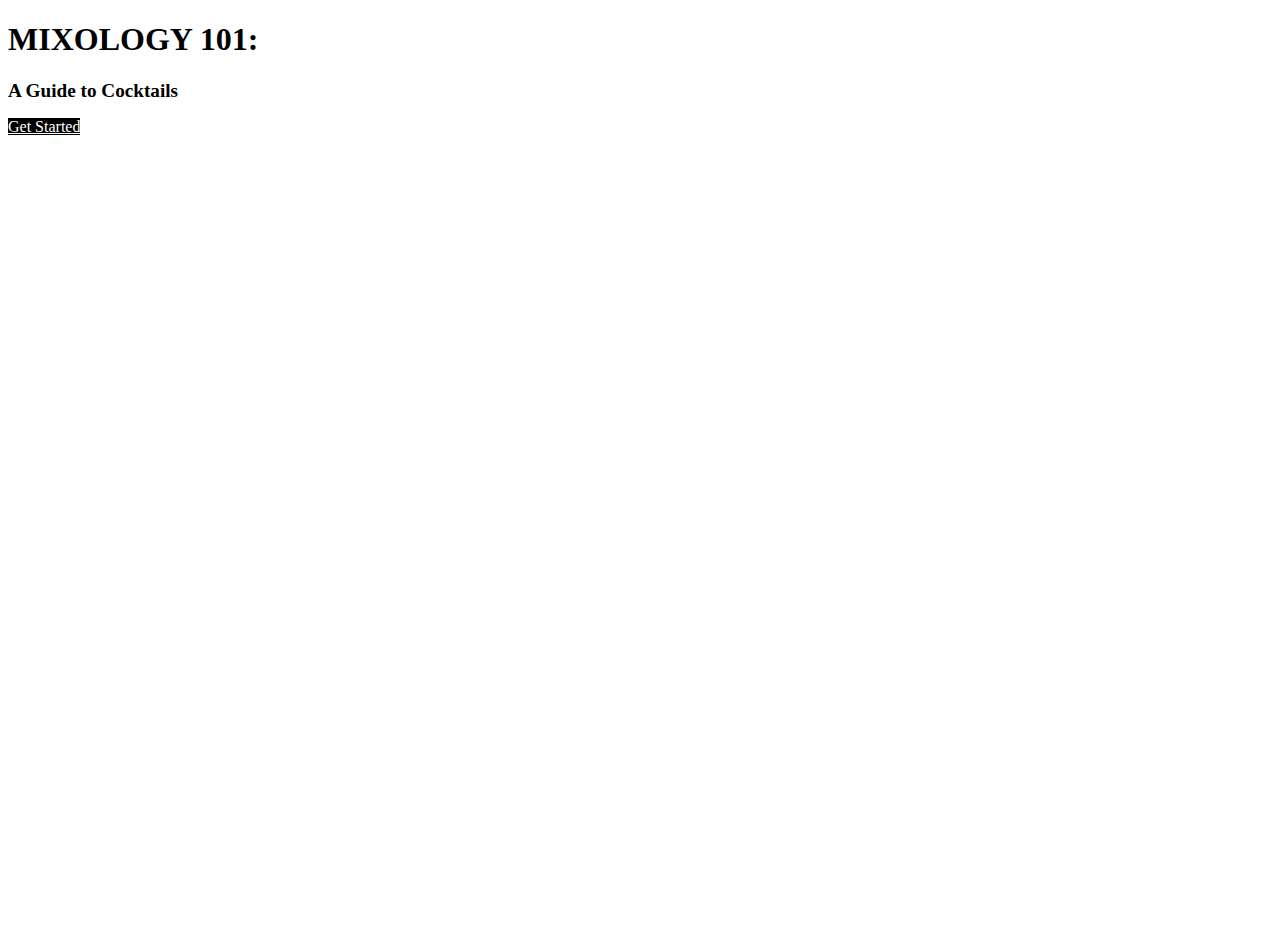
<file: index.html>
<!DOCTYPE html>
<html lang="en">

<head>
    <meta charset="utf-8">
    <meta name="viewport" content="width=devide-width, initial-scale=1">
    <title>MIXOLOGY 101</title>
    <link href="https://cdn.jsdelivr.net/npm/bootstrap@5.2.2/dist/css/bootstrap.min.css" rel="stylesheet"
        integrity="sha384-Zenh87qX5JnK2Jl0vWa8Ck2rdkQ2Bzep5IDxbcnCeuOxjzrPF/et3URy9Bv1WTRi" crossorigin="anonymous">
    <link rel="stylesheet" type="text/css" href="CSS/styles.css">
</head>

<body>
    <div class="float-end d-flex align-content-center Ancho">
        <div class="align-self-center col">
            <h1>MIXOLOGY 101:</h1>
            <h2>A Guide to Cocktails</h2>
            <a href="inicio.html" type="button" class="btn btn-dark colorb">Get Started</a>
        </div>
    </div>




    <script src="https://cdn.jsdelivr.net/npm/bootstrap@5.2.2/dist/js/bootstrap.bundle.min.js"
        integrity="sha384-OERcA2EqjJCMA+/3y+gxIOqMEjwtxJY7qPCqsdltbNJuaOe923+mo//f6V8Qbsw3"
        crossorigin="anonymous"></script>
</body>

</html>
</file>
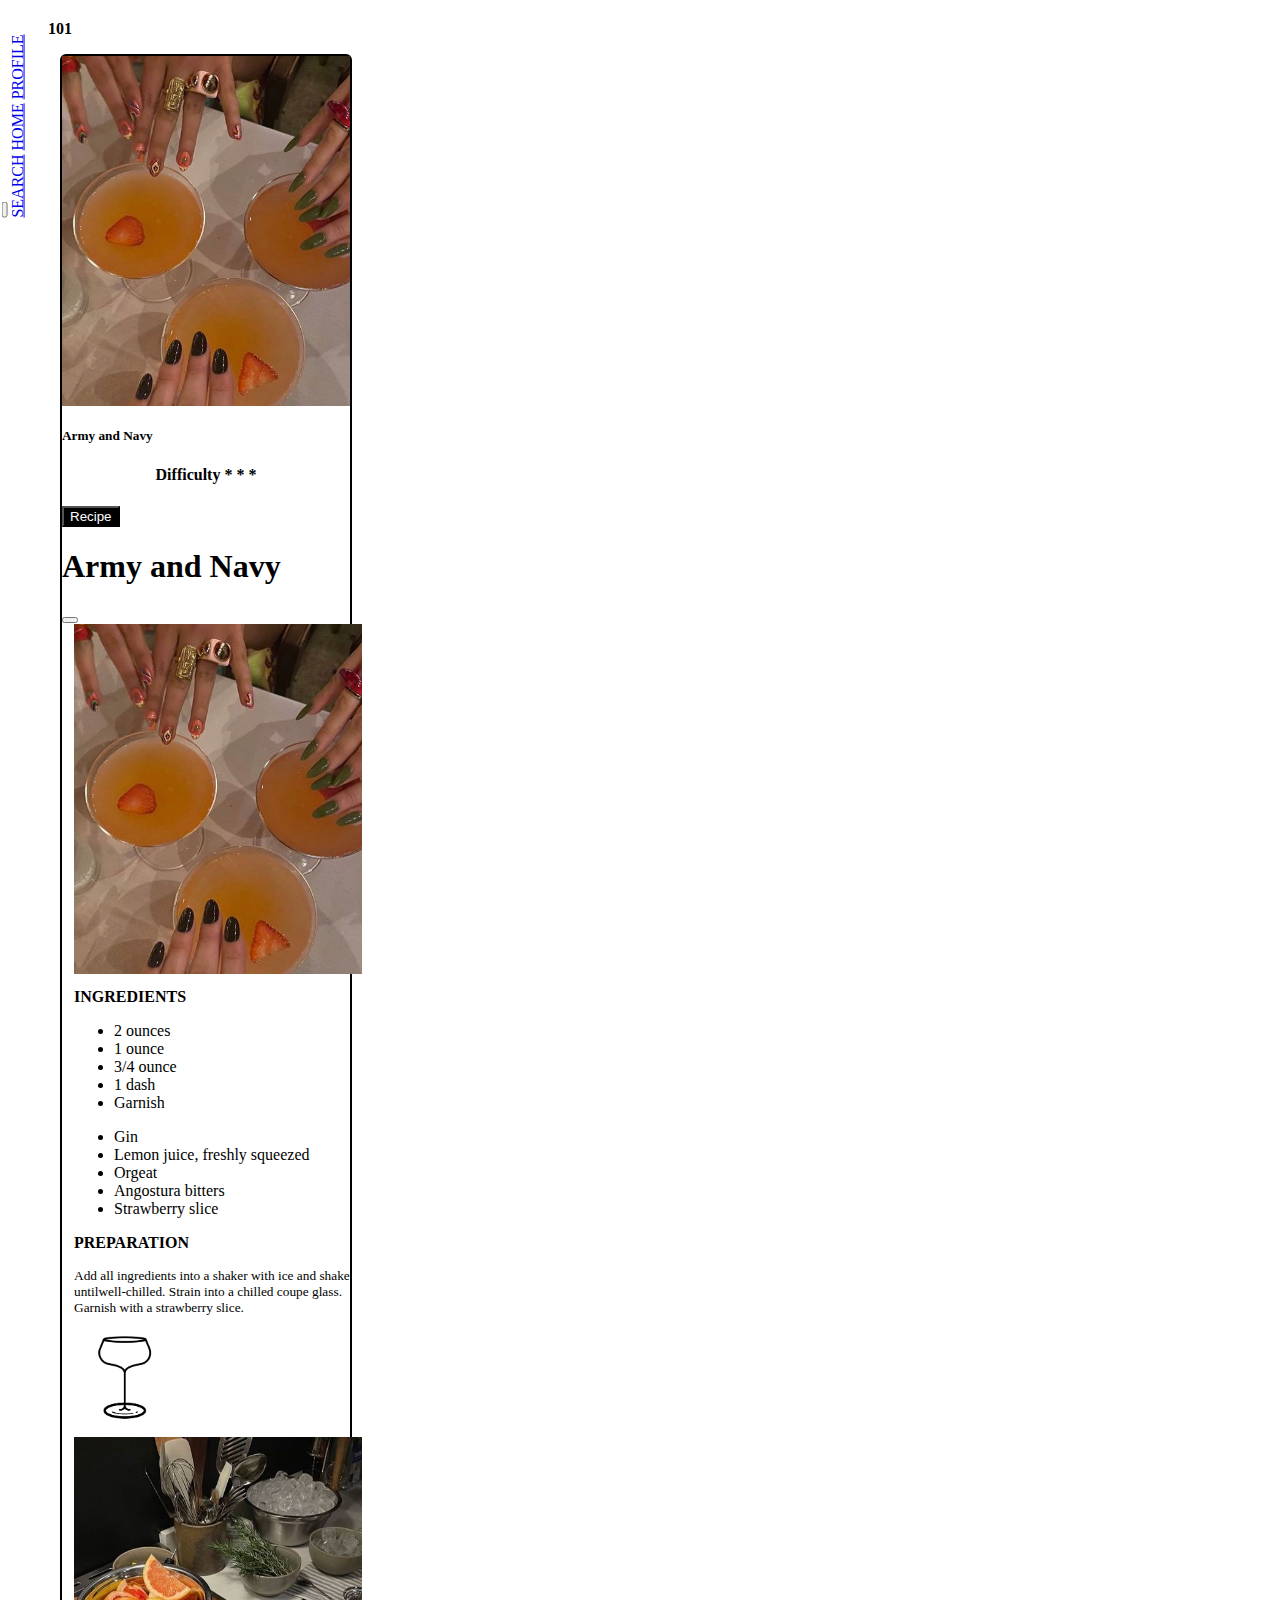
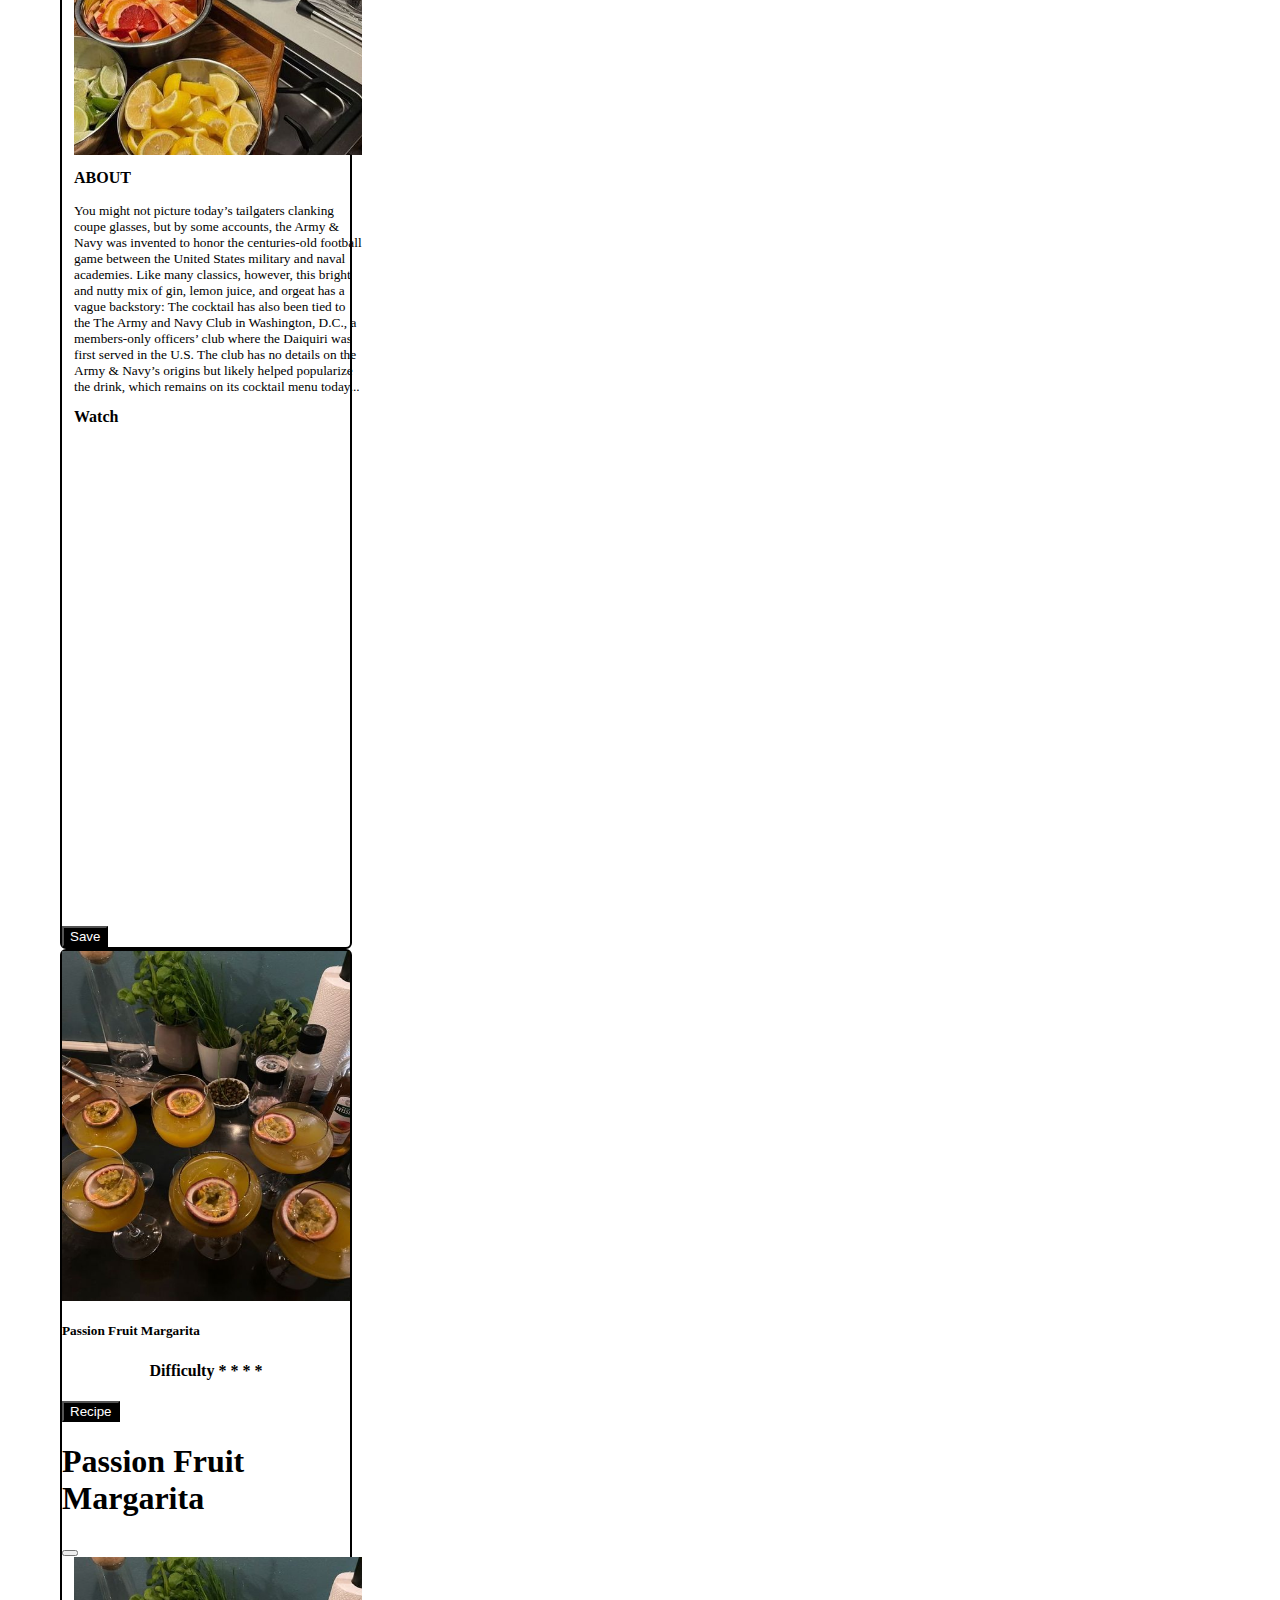
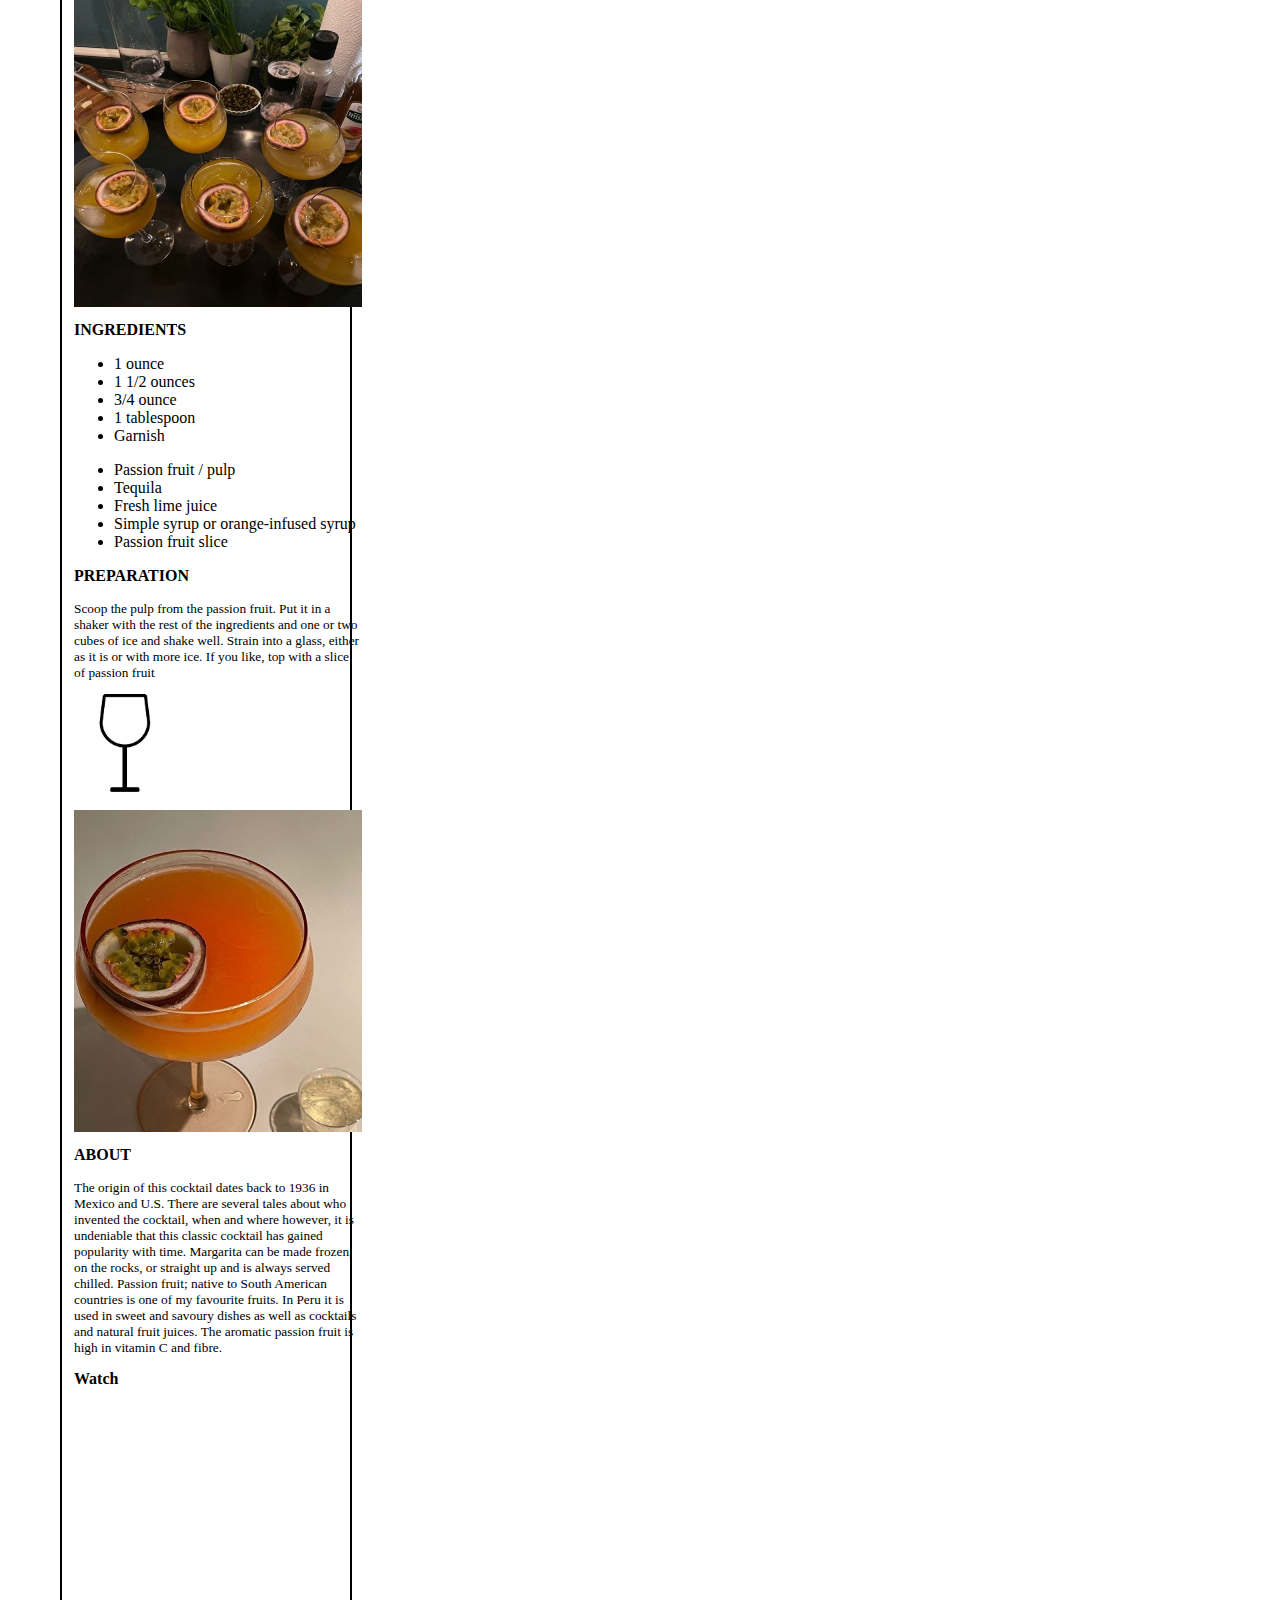
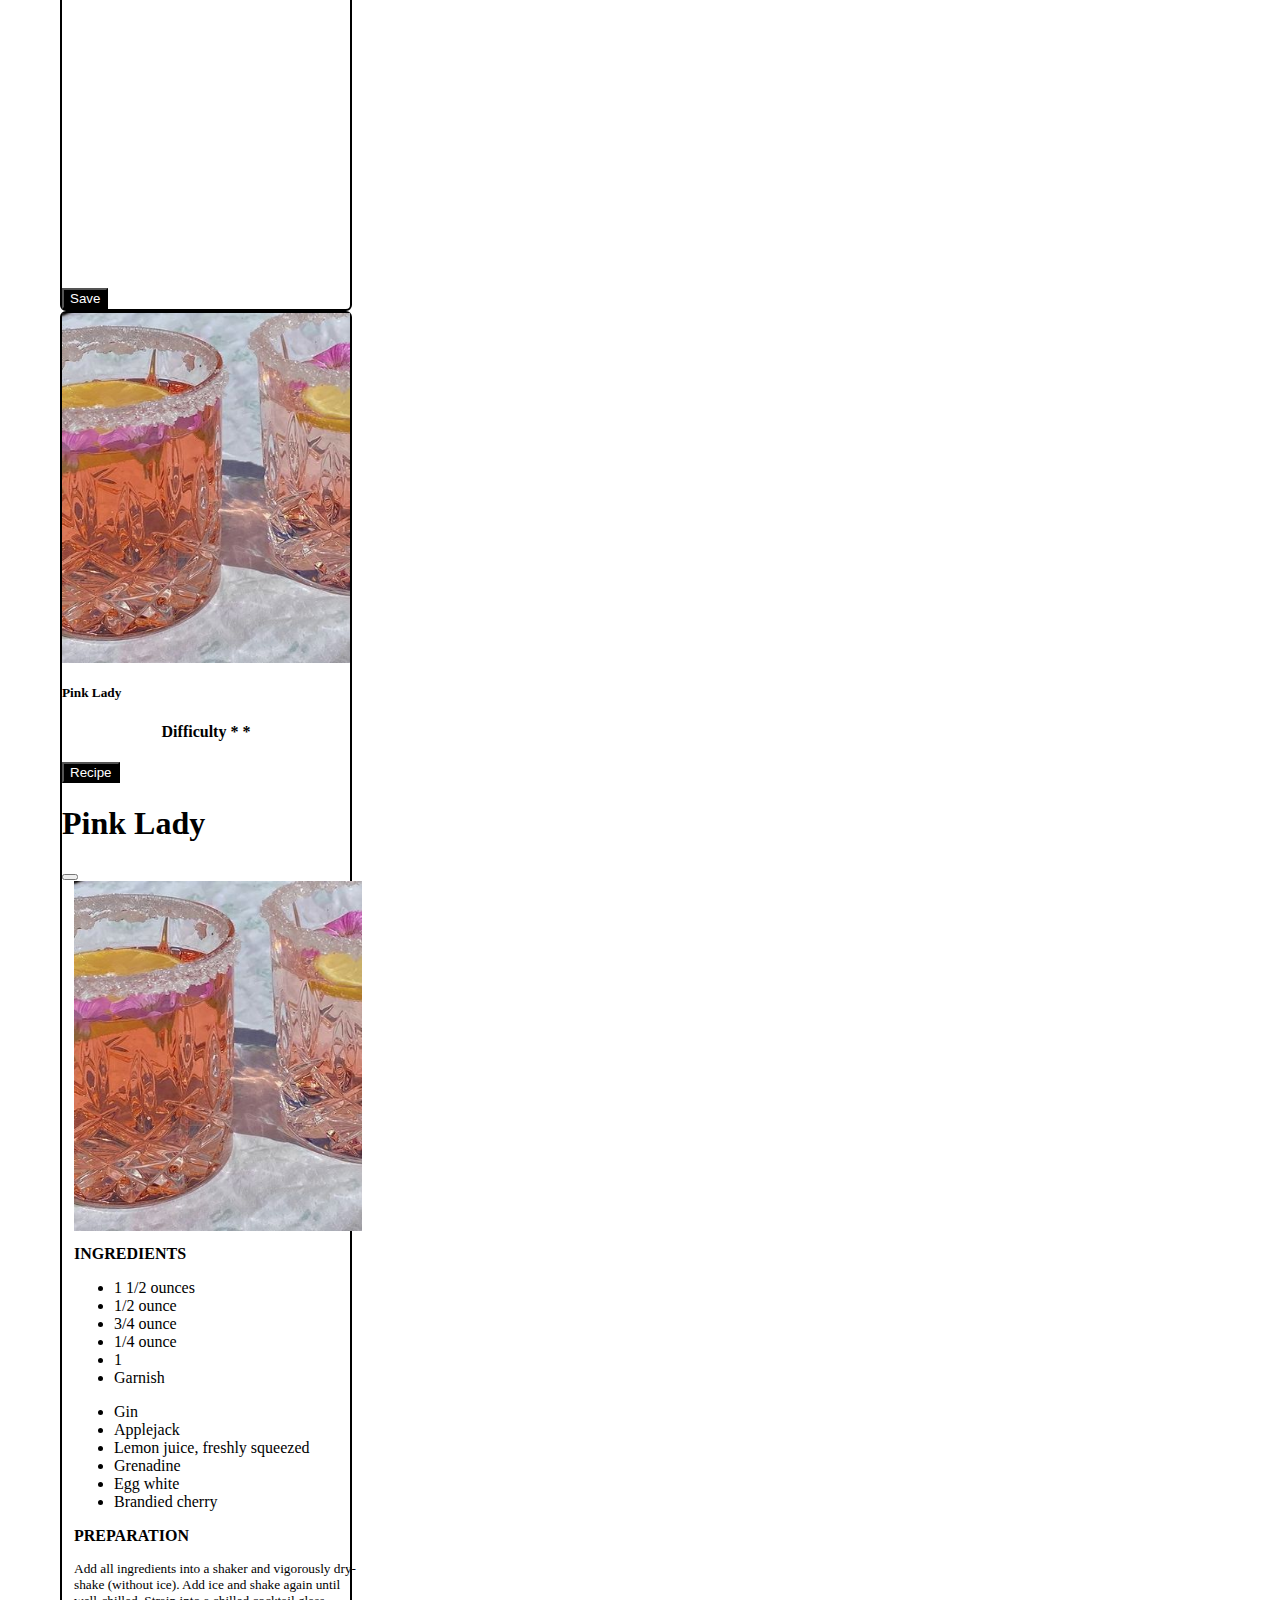
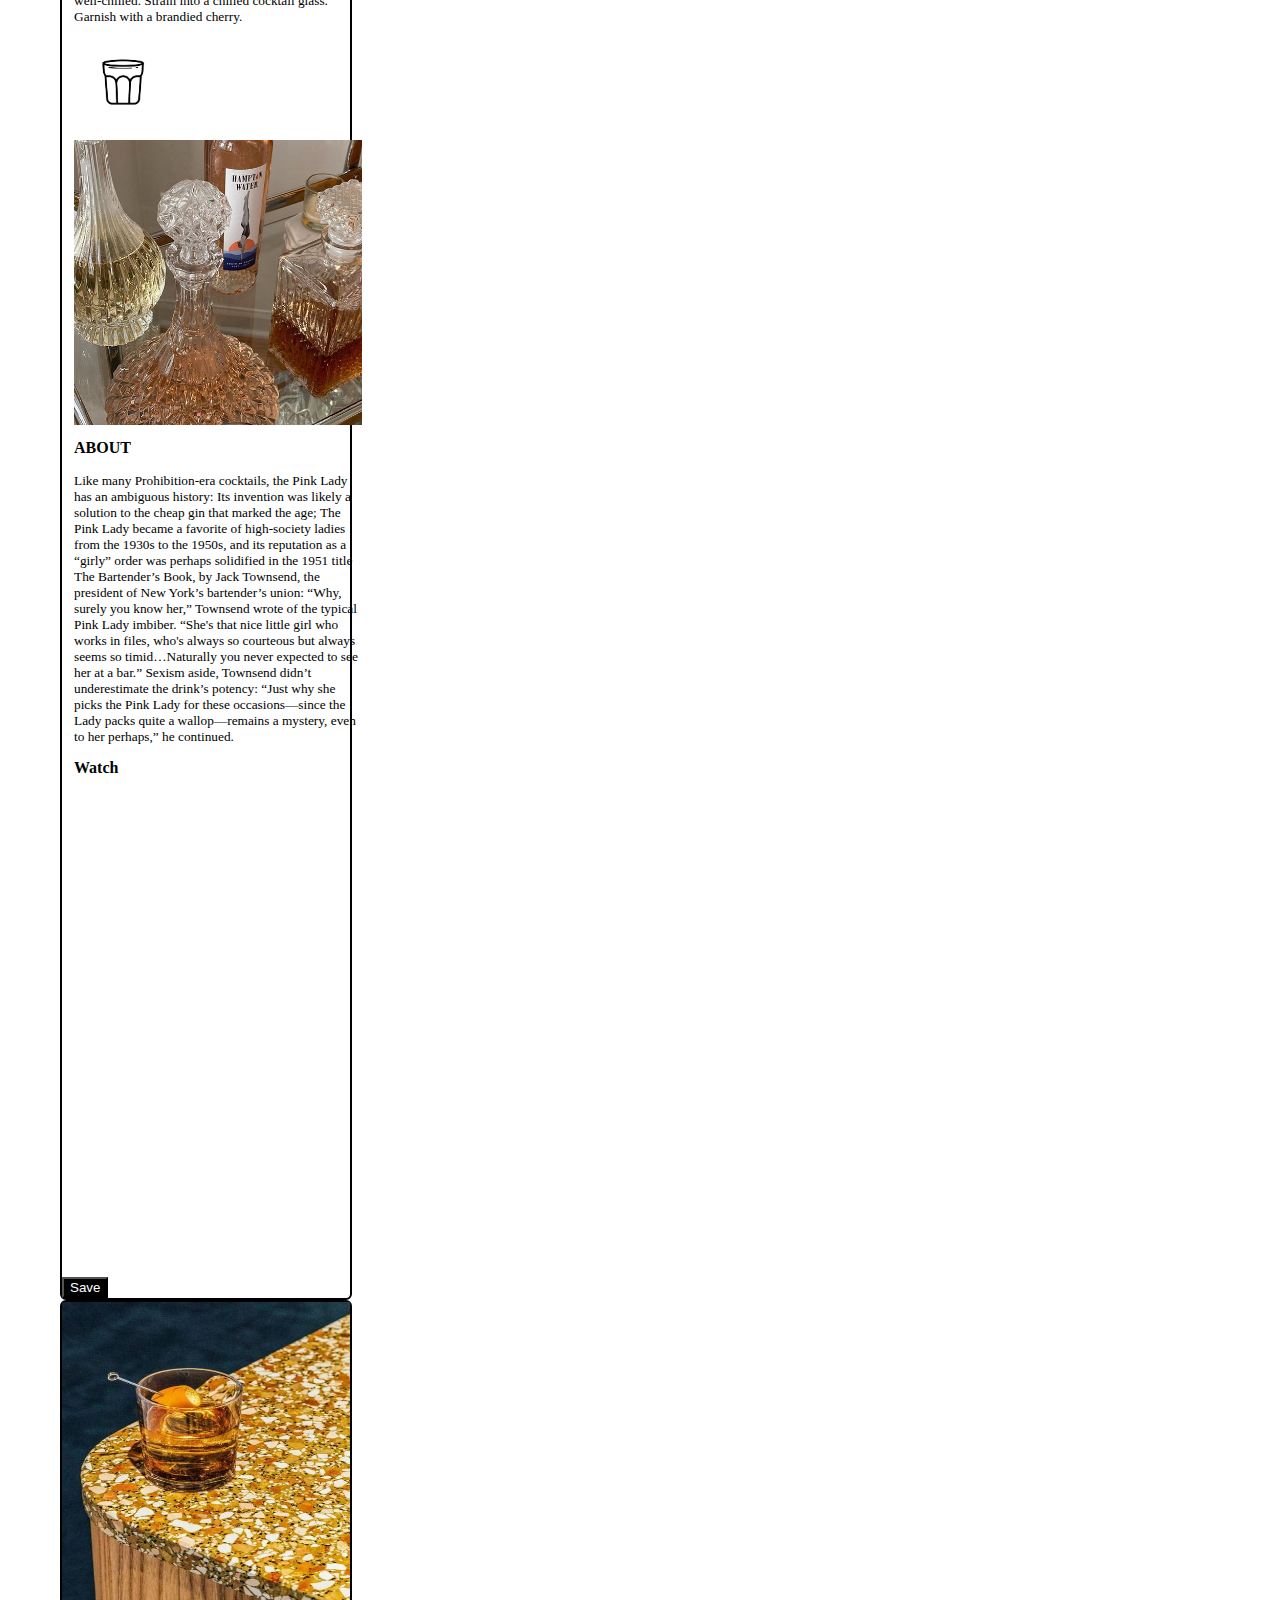
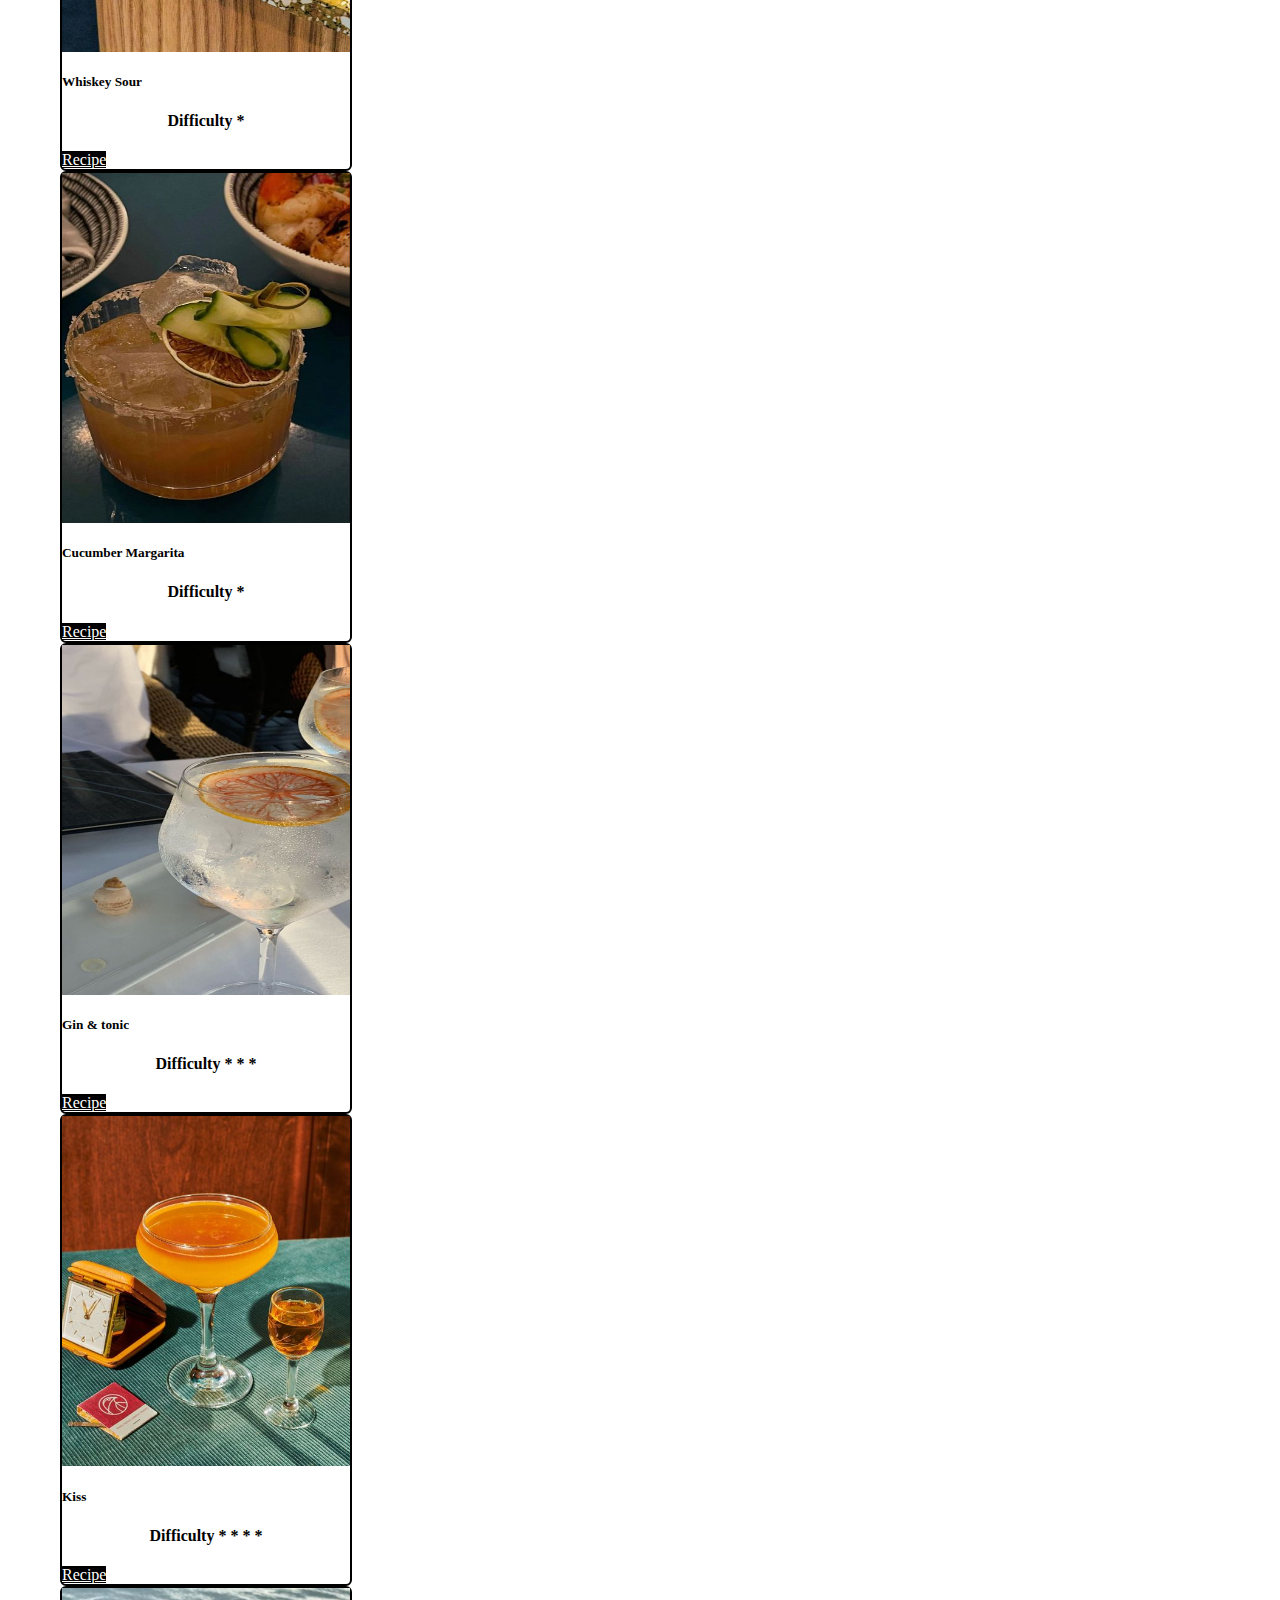
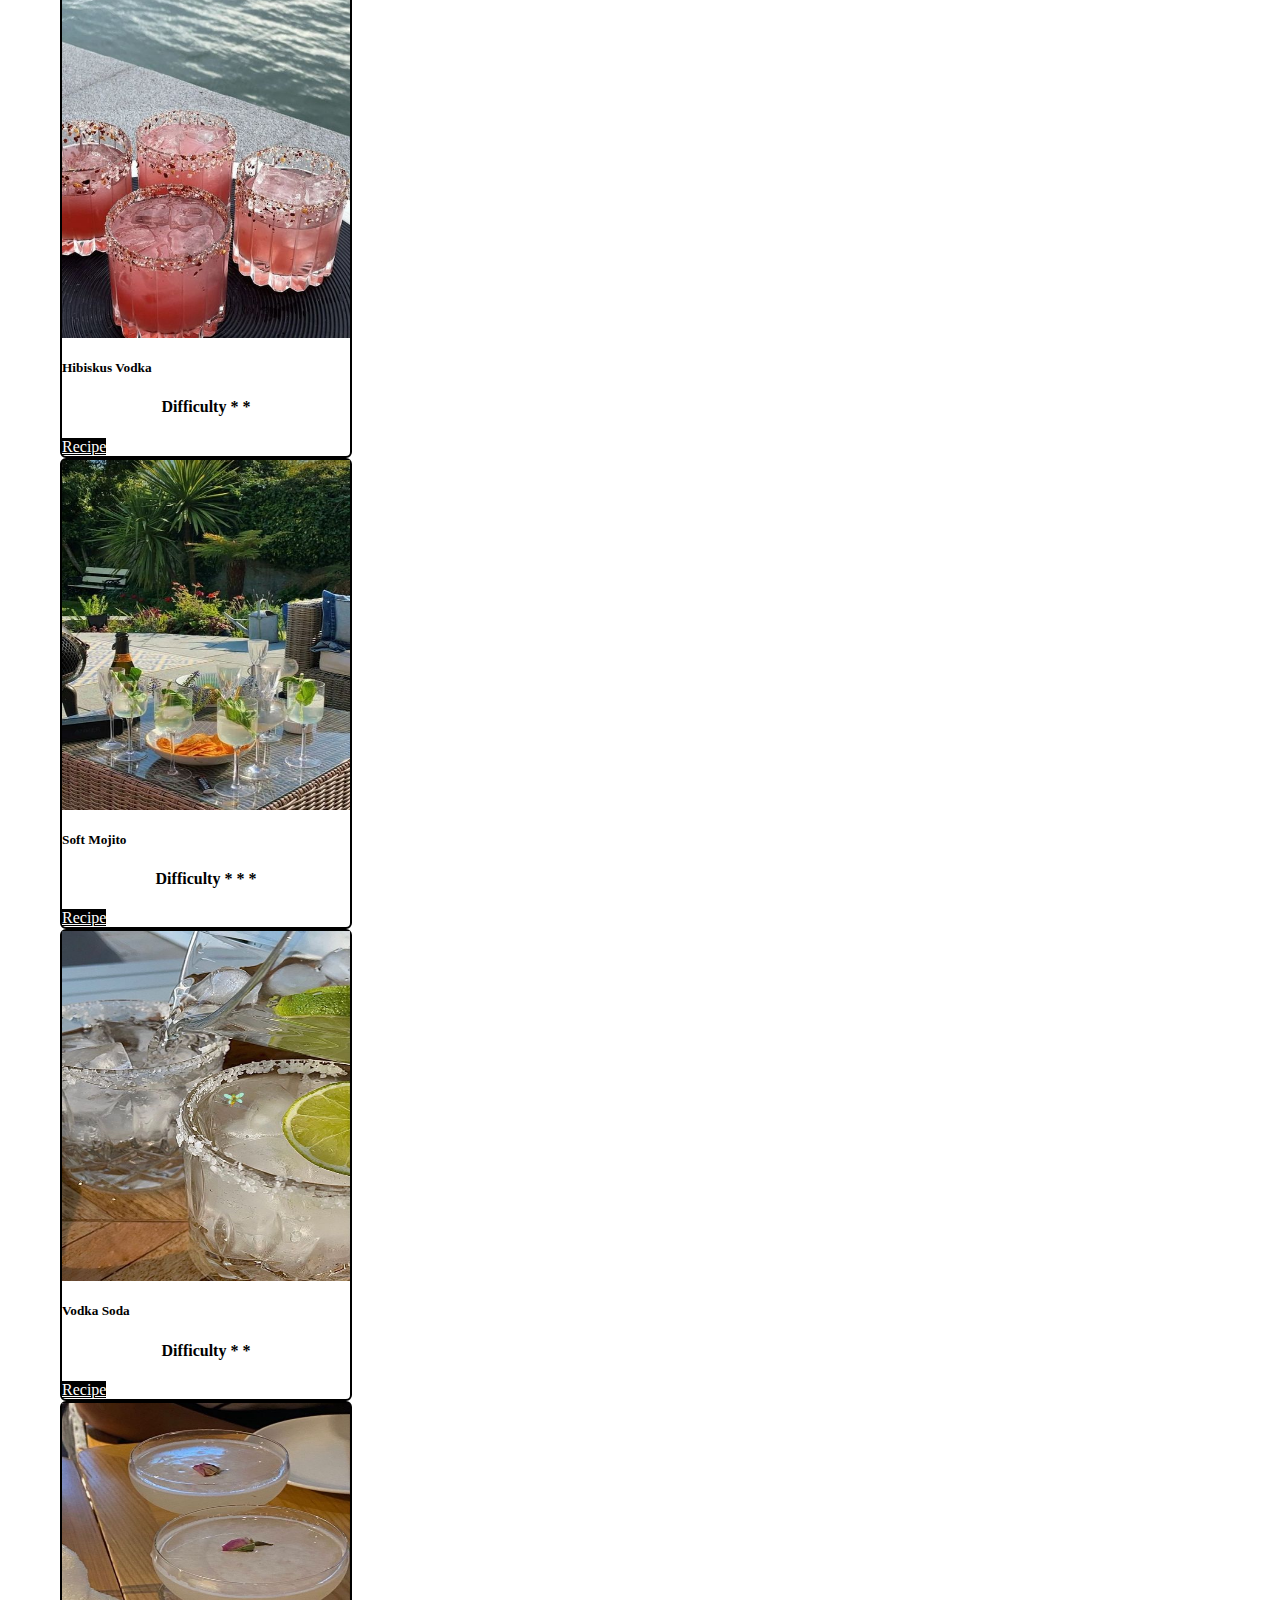
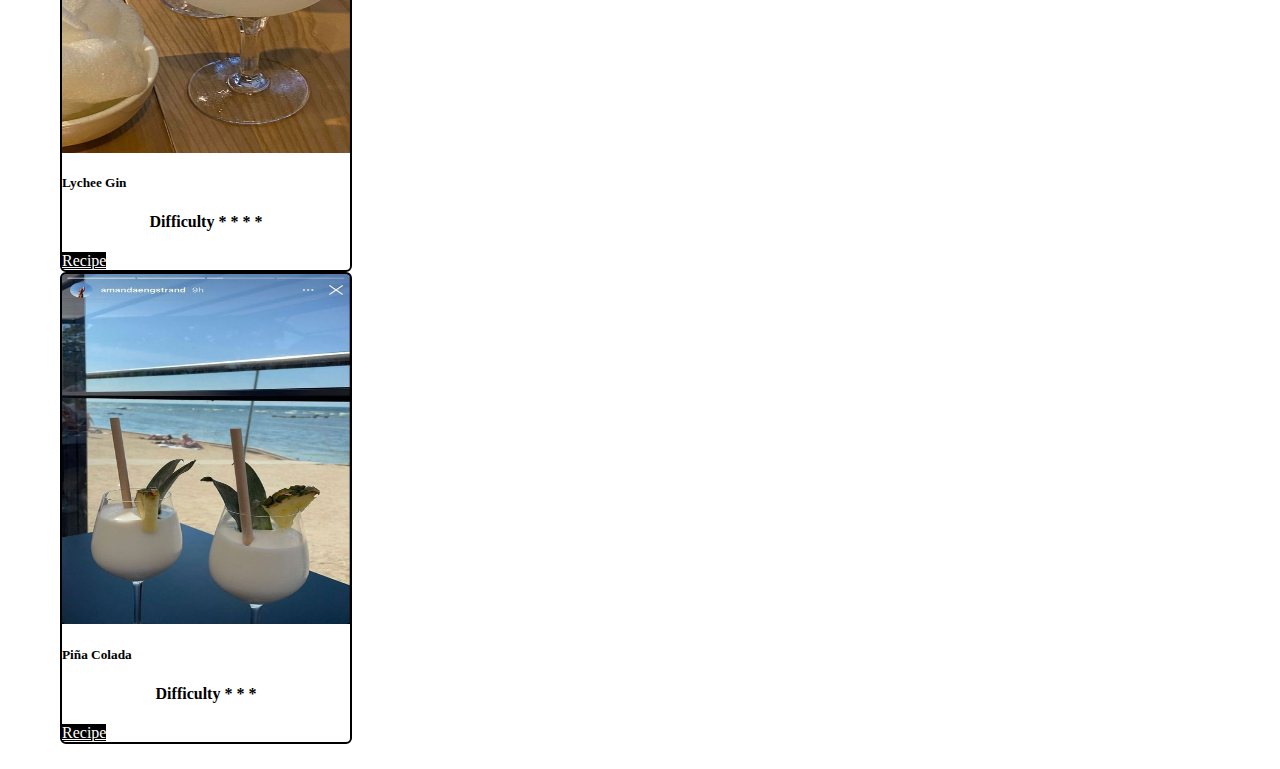
<file: Home.html>
<!DOCTYPE html>
<html lang="en">

<head>
    <meta charset="utf-8">
    <meta name="viewport" content="width=devide-width, initial-scale=1">
    <title>MIXOLOGY 101</title>
    <link href="https://cdn.jsdelivr.net/npm/bootstrap@5.2.2/dist/css/bootstrap.min.css" rel="stylesheet"
        integrity="sha384-Zenh87qX5JnK2Jl0vWa8Ck2rdkQ2Bzep5IDxbcnCeuOxjzrPF/et3URy9Bv1WTRi" crossorigin="anonymous">
    <link rel="stylesheet" type="text/css" href="CSS/styles.css">
</head>

<body>
    <section class="menu rotate">
        <nav class="navbar navbar-expand-lg ">
            <div class="container-fluid justify-content-end">
                <button class="navbar-toggler" type="button" data-bs-toggle="collapse"
                    data-bs-target="#navbarNavAltMarkup" aria-controls="navbarNavAltMarkup" aria-expanded="false"
                    aria-label="Toggle navigation">
                    <span class="navbar-toggler-icon"></span>
                </button>
                <div class="collapse navbar-collapse" id="navbarNavAltMarkup">
                    <div class="navbar-nav">
                        <a class="nav-link" href="Search.html">SEARCH</a>
                        <a class="nav-link" href="Home.html">HOME</a>
                        <a class="nav-link" href="Perfil.html">PROFILE</a>
                    </div>
                </div>
            </div>
        </nav>
    </section>
    <section style="margin:20px 30px 25px 40px;">
    

    <div class="position-absolute top-100 start-50 align-bottom">
        <h3> 101</h3>
    </div>

    

        <div class="container text-center">
            <div class="row mb-3">
                <div class="col">

                    <div class="card" style="width: 18rem;">
                        <img src="IMG/d16.jpeg" class="card-img-top" alt="...">
                        <div class="card-body">
                            <h5 class="card-title">Army and Navy</h5>
                            <h4 class="card-text">Difficulty * * *</h4>
                            <button type="button" class="btn btn-primary colorb" data-bs-toggle="modal"
                                data-bs-target="#exampleModal">
                                Recipe
                            </button>

                            <!-- Modal -->
                            <div class="modal fade" id="exampleModal" tabindex="-1" aria-labelledby="exampleModalLabel"
                                aria-hidden="true">
                                <div class="modal-dialog  modal-dialog-centered modal-dialog-scrollable  modal-lg">
                                    <div class="modal-content">
                                        <div class="modal-header">
                                            <h1 class="modal-title fs-5" id="exampleModalLabel">Army and Navy</h1>
                                            <button type="button" class="btn-close" data-bs-dismiss="modal"
                                                aria-label="Close"></button>
                                        </div>
                                        <div class="modal-body">
                                            <div class="container-fluid">
                                                <div class="row">
                                                    <div class="col-md-4 mb-3"><img src="IMG/d16.jpeg" class="card-img-top rounded mx-auto d-block"
                                                            alt="..."></div>
                                                    <div class="col-md-4 ms-auto"></div>
                                                </div>

                                                <div class="row mb-5">
                                                    <div class="col">
                                                        <h3>INGREDIENTS</h3>
                                                        <div class="row">
                                                            <div class="col">
                                                                <ul class="list-group">
                                                                    <li class="list-group-item">2 ounces</li>
                                                                    <li class="list-group-item">1 ounce</li>
                                                                    <li class="list-group-item">3/4 ounce</li>
                                                                    <li class="list-group-item">1 dash</li>
                                                                    <li class="list-group-item">Garnish</li>
                                                                </ul>
                                                            </div>
                                                            <div class="col">
                                                                <ul class="list-group">
                                                                    <li class="list-group-item">Gin</li>
                                                                    <li class="list-group-item">Lemon juice, freshly
                                                                        squeezed</li>
                                                                    <li class="list-group-item">Orgeat</li>
                                                                    <li class="list-group-item">Angostura bitters</li>
                                                                    <li class="list-group-item">Strawberry slice</li>
                                                                </ul>
                                                            </div>
                                                        </div>
                                                    </div>
                                                </div>

                                                <div class="row mb-5">
                                                    <div class="col">
                                                        <h3>PREPARATION</h3>
                                                        <p>Add all ingredients into a shaker with ice and shake
                                                            untilwell-chilled.
                                                            Strain into a chilled coupe glass.
                                                            Garnish with a strawberry slice.</p>
                                                    </div>
                                                    <div class="col">
                                                        <img src="IMG/noun-coupe-glass-1529909.png" width="100px"  alt="...">
                                                      </div>
                                                </div>

                                                <div class="row mb-5">
                                                    <div class="col"><img src="IMG/prep1.jpeg"
                                                            class="card-img-top rounded mx-auto d-block" alt="..."></div>
                                                    <div class="col">
                                                        <h3>ABOUT</h3>
                                                        <p>You might not picture today’s tailgaters clanking coupe
                                                            glasses, but by some accounts, the Army & Navy was invented
                                                            to honor the centuries-old football game between the United
                                                            States military and naval academies. Like many classics,
                                                            however, this bright and nutty mix of gin, lemon juice, and
                                                            orgeat has a vague backstory: The cocktail has also been
                                                            tied to the The Army and Navy Club in Washington, D.C., a
                                                            members-only officers’ club where the Daiquiri was first
                                                            served in the U.S. The club has no details on the Army &
                                                            Navy’s origins but likely helped popularize the drink, which
                                                            remains on its cocktail menu today...
                                                        </p>
                                                    </div>
                                                </div>

                                                <div class="row mb-3">
                                                    <div class="col">
                                                        <h3>Watch</h3>
                                                        <div class="ratio ratio-16x9">
                                                            <iframe width="853" height="480"
                                                                src="https://www.youtube.com/embed/5pwhODJHMRM"
                                                                title="Master The Classics: Army & Navy" frameborder="0"
                                                                allow="accelerometer; autoplay; clipboard-write; encrypted-media; gyroscope; picture-in-picture"
                                                                allowfullscreen></iframe>
                                                        </div>
                                                    </div>
                                                </div>


                                            </div>
                                        </div>
                                        <div class="modal-footer">
                                            <a class="nav-link" href="Perfil.html">
                                            <button type="button" class="btn btn-primary colorb">Save </button>
                                        </a>
                                        </div>
                                    </div>
                                </div>
                            </div>
                        </div>
                    </div>

                </div>

                <div class="col">

                    <div class="card" style="width: 18rem;">
                        <img src="IMG/d15.jpeg" class="card-img-top" alt="...">
                        <div class="card-body">
                            <h5 class="card-title">Passion Fruit Margarita</h5>
                            <h4 class="card-text">Difficulty * * * *</h4>
                            <button type="button" class="btn btn-primary colorb" data-bs-toggle="modal"
                                data-bs-target="#exampleModal1">
                                Recipe
                            </button>

                            <!-- Modal -->
                            <div class="modal fade" id="exampleModal1" tabindex="-1"
                                aria-labelledby="exampleModalLabel1" aria-hidden="true">
                                <div class="modal-dialog  modal-dialog-centered modal-dialog-scrollable  modal-lg">
                                    <div class="modal-content">
                                        <div class="modal-header">
                                            <h1 class="modal-title fs-5" id="exampleModalLabel1">Passion Fruit Margarita
                                            </h1>
                                            <button type="button" class="btn-close" data-bs-dismiss="modal"
                                                aria-label="Close"></button>
                                        </div>
                                        <div class="modal-body">
                                            <div class="container-fluid">
                                                <div class="row">
                                                    <div class="col-md-4 mb-3"><img src="IMG/d15.jpeg" class="card-img-top rounded mx-auto d-block"
                                                            alt="..."></div>
                                                    <div class="col-md-4 ms-auto"></div>
                                                </div>

                                                <div class="row mb-5">
                                                    <div class="col">
                                                        <h3>INGREDIENTS</h3>
                                                        <div class="row">
                                                            <div class="col">
                                                                <ul class="list-group">
                                                                    <li class="list-group-item">1 ounce</li>
                                                                    <li class="list-group-item">1 1/2 ounces</li>
                                                                    <li class="list-group-item">3/4 ounce</li>
                                                                    <li class="list-group-item">1 tablespoon </li>
                                                                    <li class="list-group-item">Garnish</li>
                                                                </ul>
                                                            </div>
                                                            <div class="col">
                                                                <ul class="list-group">
                                                                    <li class="list-group-item">Passion fruit / pulp
                                                                    </li>
                                                                    <li class="list-group-item"> Tequila </li>
                                                                    <li class="list-group-item">Fresh lime juice</li>
                                                                    <li class="list-group-item">Simple syrup or
                                                                        orange-infused syrup</li>
                                                                    <li class="list-group-item">Passion fruit slice</li>
                                                                </ul>
                                                            </div>
                                                        </div>
                                                    </div>
                                                </div>

                                                <div class="row mb-5">
                                                    <div class="col">
                                                        <h3>PREPARATION</h3>
                                                        <p>Scoop the pulp from the passion fruit. Put it in a shaker
                                                            with the rest of the ingredients and one or two cubes of ice
                                                            and shake well. Strain into a glass, either as it is or with
                                                            more ice. If you like, top with a slice of passion fruit</p>
                                                    </div>
                                                    <div class="col">
                                                        <img src="IMG/noun-wine-glass-1103337.png" width="100px"  alt="...">
                                                      </div>
                                                </div>

                                                <div class="row mb-5">
                                                    <div class="col"><img src="IMG/prep3.jpeg" class="card-img-top rounded mx-auto d-bloc"
                                                            alt="..."></div>
                                                    <div class="col">
                                                        <h3>ABOUT</h3>
                                                        <p>The origin of this cocktail dates back to 1936 in Mexico and
                                                            U.S. There are several tales about who invented the
                                                            cocktail, when and where however, it is undeniable that this
                                                            classic cocktail has gained popularity with time. Margarita
                                                            can be made frozen, on the rocks, or straight up and is
                                                            always served chilled. Passion fruit; native to South
                                                            American countries is one of my favourite fruits. In Peru it
                                                            is used in sweet and savoury dishes as well as cocktails and
                                                            natural fruit juices. The aromatic passion fruit is high in
                                                            vitamin C and fibre. </p>
                                                    </div>
                                                </div>

                                                <div class="row mb-3">
                                                    <div class="col">
                                                        <h3>Watch</h3>
                                                        <div class="ratio ratio-16x9">
                                                            <iframe width="853" height="480"
                                                                src="https://www.youtube.com/embed/roTKHGFRdfQ"
                                                                title="Passion Fruit Margaritas" frameborder="0"
                                                                allow="accelerometer; autoplay; clipboard-write; encrypted-media; gyroscope; picture-in-picture"
                                                                allowfullscreen></iframe>
                                                        </div>
                                                    </div>
                                                </div>

                                            </div>
                                        </div>
                                        <div class="modal-footer">
                                            <a class="nav-link" href="Perfil.html">
                                                <button type="button" class="btn btn-primary colorb">Save </button>
                                            </a>
                                        </div>
                                    </div>
                                </div>
                            </div>


                        </div>
                    </div>

                </div>
                <div class="col">

                    <div class="card" style="width: 18rem;">
                        <img src="IMG/d19.jpeg" class="card-img-top" alt="...">
                        <div class="card-body">
                            <h5 class="card-title">Pink Lady</h5>
                            <h4 class="card-text">Difficulty * *</h4>
                            <button type="button" class="btn btn-primary colorb" data-bs-toggle="modal"
                                data-bs-target="#exampleModal3">
                                Recipe
                            </button>

                            <!-- Modal -->
                            <div class="modal fade" id="exampleModal3" tabindex="-1"
                                aria-labelledby="exampleModalLabel3" aria-hidden="true">
                                <div class="modal-dialog  modal-dialog-centered modal-dialog-scrollable  modal-lg">
                                    <div class="modal-content">
                                        <div class="modal-header">
                                            <h1 class="modal-title fs-5" id="exampleModalLabel3">Pink Lady</h1>
                                            <button type="button" class="btn-close" data-bs-dismiss="modal"
                                                aria-label="Close"></button>
                                        </div>
                                        <div class="modal-body">
                                            <div class="container-fluid">
                                                <div class="row">
                                                    <div class="col-md-4 mb-3"><img src="IMG/d19.jpeg" class="card-img-top rounded mx-auto d-block"
                                                            alt="..."></div>
                                                    <div class="col-md-4 ms-auto"></div>
                                                </div>

                                                <div class="row mb-5">
                                                    <div class="col">
                                                        <h3>INGREDIENTS</h3>
                                                        <div class="row">
                                                            <div class="col">
                                                                <ul class="list-group">
                                                                    <li class="list-group-item">1 1/2 ounces </li>
                                                                    <li class="list-group-item">1/2 ounce </li>
                                                                    <li class="list-group-item">3/4 ounce </li>
                                                                    <li class="list-group-item">1/4 ounce </li>
                                                                    <li class="list-group-item">1</li>
                                                                    <li class="list-group-item">Garnish</li>
                                                                </ul>
                                                            </div>
                                                            <div class="col">
                                                                <ul class="list-group">
                                                                    <li class="list-group-item">Gin</li>
                                                                    <li class="list-group-item">Applejack</li>
                                                                    <li class="list-group-item">Lemon juice, freshly
                                                                        squeezed</li>
                                                                    <li class="list-group-item">Grenadine</li>
                                                                    <li class="list-group-item">Egg white</li>
                                                                    <li class="list-group-item">Brandied cherry</li>
                                                                </ul>
                                                            </div>
                                                        </div>
                                                    </div>
                                                </div>

                                                <div class="row mb-3">
                                                    <div class="col">
                                                        <h3>PREPARATION</h3>
                                                        <p>Add all ingredients into a shaker and vigorously dry-shake
                                                            (without ice).
                                                            Add ice and shake again until well-chilled.
                                                            Strain into a chilled cocktail glass.
                                                            Garnish with a brandied cherry.</p>
                                                    </div>
                                                    <div class="col-md-6">
                                                        <img src="IMG/noun-glass-1529954.png" width="100px"  alt="...">
                                                      </div>
                                                </div>

                                                <div class="row mb-3">
                                                    <div class="col"><img src="IMG/prep2.jpeg"
                                                            class="card-img-top rounded mx-auto d-bloc" alt="..."></div>
                                                    <div class="col">
                                                        <h3>ABOUT</h3>
                                                        <p>Like many Prohibition-era cocktails, the Pink Lady has an
                                                            ambiguous history: Its invention was likely a solution to
                                                            the cheap gin that marked the age; The Pink Lady became a favorite of high-society
                                                            ladies from the 1930s to the 1950s, and its reputation as a
                                                            “girly” order was perhaps solidified in the 1951 title The
                                                            Bartender’s Book, by Jack Townsend, the president of New
                                                            York’s bartender’s union: “Why, surely you know her,”
                                                            Townsend wrote of the typical Pink Lady imbiber. “She's that
                                                            nice little girl who works in files, who's always so
                                                            courteous but always seems so timid…Naturally you never
                                                            expected to see her at a bar.”
                                                            Sexism aside, Townsend didn’t underestimate the drink’s
                                                            potency: “Just why she picks the Pink Lady for these
                                                            occasions—since the Lady packs quite a wallop—remains a
                                                            mystery, even to her perhaps,” he continued.
                                                        </p>
                                                    </div>
                                                </div>

                                                <div class="row mb-3">
                                                    <div class="col">
                                                        <h3>Watch</h3>
                                                        <div class="ratio ratio-16x9">
                                                            <iframe width="853" height="480"
                                                                src="https://www.youtube.com/embed/cJFX3jbxsVU"
                                                                title="Pink Lady - Cocktail Recipe" frameborder="0"
                                                                allow="accelerometer; autoplay; clipboard-write; encrypted-media; gyroscope; picture-in-picture"
                                                                allowfullscreen></iframe>
                                                        </div>
                                                    </div>
                                                </div>

                                            </div>
                                        </div>
                                        <div class="modal-footer">
                                            <a class="nav-link" href="Perfil.html">
                                                <a class="nav-link" href="Perfil.html">
                                                    <button type="button" class="btn btn-primary colorb">Save </button>
                                            </a>
                                        </div>
                                    </div>
                                </div>
                            </div>
                        </div>
                    </div>
                </div>
            </div>

        
      

        <div class="row mb-3">
            <div class="col">

                <div class="card" style="width: 18rem;">
                    <img src="IMG/d_13.jpeg" class="card-img-top" alt="...">
                    <div class="card-body">
                        <h5 class="card-title">Whiskey Sour</h5>
                        <h4 class="card-text">Difficulty *</h4>
                        <a href="#" class="btn btn-primary colorb">Recipe</a>
                    </div>
                </div>

            </div>
            <div class="col">

                <div class="card" style="width: 18rem;">
                    <img src="IMG/d17.jpeg" class="card-img-top" alt="...">
                    <div class="card-body">
                        <h5 class="card-title">Cucumber Margarita</h5>
                    <h4 class="card-text">Difficulty * </h4>
                        <a href="#" class="btn btn-primary colorb">Recipe</a>
                    </div>
                </div>

            </div>
            <div class="col">

                <div class="card" style="width: 18rem;">
                    <img src="IMG/d18.jpeg" class="card-img-top" alt="...">
                    <div class="card-body">
                        <h5 class="card-title">Gin & tonic</h5>
                        <h4 class="card-text">Difficulty * * *</h4>
                        <a href="#" class="btn btn-primary colorb">Recipe</a>
                    </div>
                </div>

            </div>
        </div>

        <div class="row mb-3">
            <div class="col">

                <div class="card" style="width: 18rem;">
                    <img src="IMG/d_14.jpeg" class="card-img-top" alt="...">
                    <div class="card-body">
                        <h5 class="card-title">Kiss</h5>
                        <h4 class="card-text">Difficulty * * * *</h4>
                        <a href="#" class="btn btn-primary colorb">Recipe</a>
                    </div>
                </div>

            </div>
            <div class="col">

                <div class="card" style="width: 18rem;">
                    <img src="IMG/d20.jpeg" class="card-img-top" alt="...">
                    <div class="card-body">
                        <h5 class="card-title">Hibiskus Vodka</h5>
                        <h4 class="card-text">Difficulty * *</h4>
                        <a href="#" class="btn Difficultybtn-primary colorb">Recipe</a>
                    </div>
                </div>

            </div>
            <div class="col">

                <div class="card" style="width: 18rem;">
                    <img src="IMG/d21.jpeg" class="card-img-top" alt="...">
                    <div class="card-body">
                        <h5 class="card-title">Soft Mojito</h5>
                        <h4 class="card-text">Difficulty * * *</h4>
                        <a href="#" class="btn btn-primary colorb">Recipe</a>
                    </div>
                </div>

            </div>
        </div>

        <div class="row mb-3">
            <div class="col">

                <div class="card" style="width: 18rem;">
                    <img src="IMG/d22.jpeg" class="card-img-top" alt="...">
                    <div class="card-body">
                        <h5 class="card-title">Vodka Soda</h5>
                        <h4 class="card-text">Difficulty * *</h4>
                        <a href="#" class="btn btn-primary colorb">Recipe</a>
                    </div>
                </div>

            </div>
            <div class="col">

                <div class="card" style="width: 18rem;">
                    <img src="IMG/d23.jpeg" class="card-img-top" alt="...">
                    <div class="card-body">
                        <h5 class="card-title">Lychee Gin</h5>
                        <h4 class="card-text">Difficulty * * * *</h4>
                        <a href="#" class="btn btn-primary colorb">Recipe</a>
                    </div>
                </div>

            </div>
            <div class="col">

                <div class="card" style="width: 18rem;">
                    <img src="IMG/d234.jpeg" class="card-img-top" alt="...">
                    <div class="card-body">
                        <h5 class="card-title">Piña Colada</h5>
                        <h4 class="card-text">Difficulty * * *</h4>
                        <a href="#" class="btn btn-primary colorb">Recipe</a>
                    </div>
                </div>

            </div>
        </div>

        </div>
        </div>
    </div>
  



    <script src="https://cdn.jsdelivr.net/npm/bootstrap@5.2.2/dist/js/bootstrap.bundle.min.js"
        integrity="sha384-OERcA2EqjJCMA+/3y+gxIOqMEjwtxJY7qPCqsdltbNJuaOe923+mo//f6V8Qbsw3"
        crossorigin="anonymous"></script>
</body>

</html>
</file>
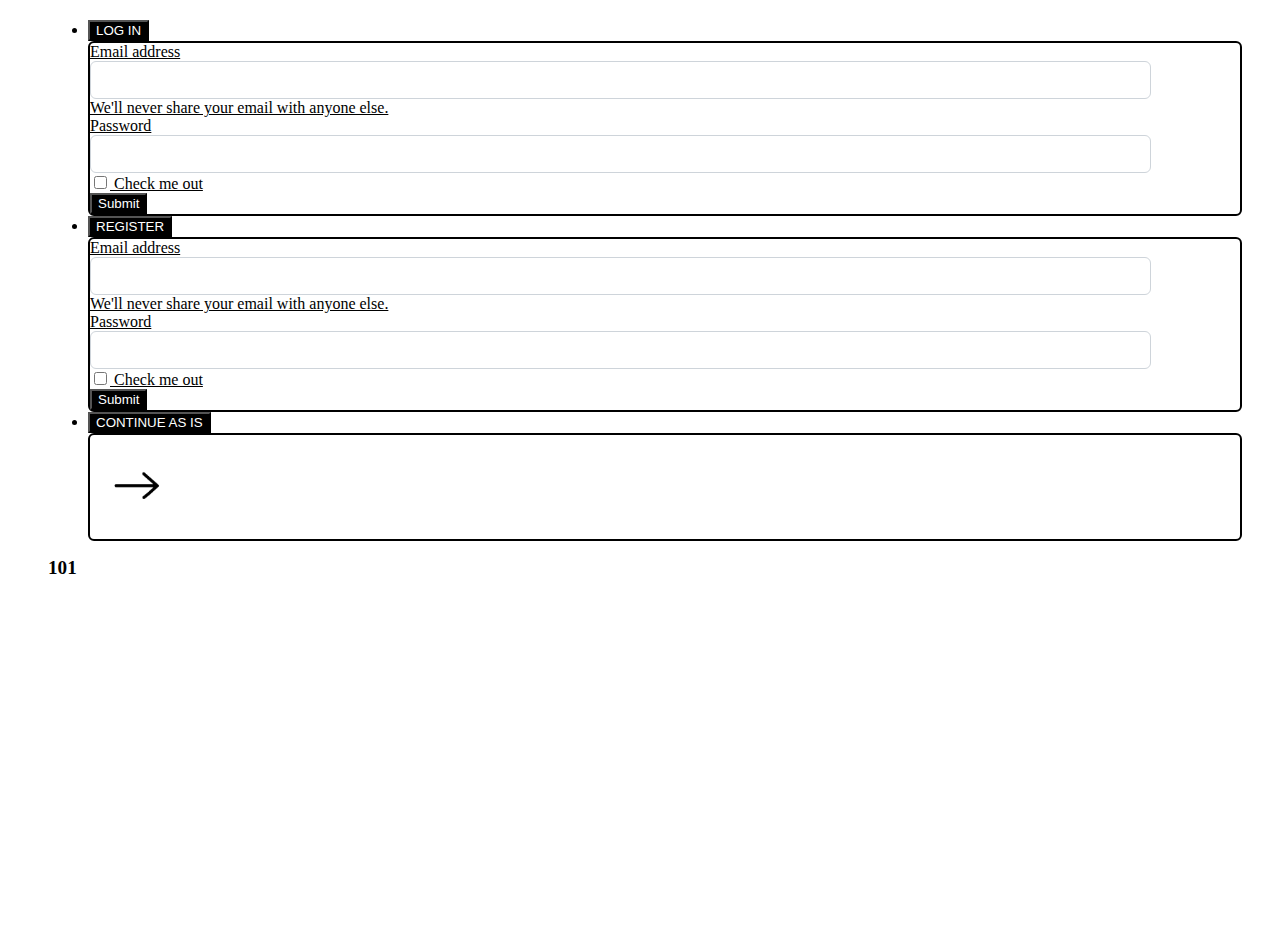
<file: inicio.html>
<!DOCTYPE html>
<html lang="en">

<head>
  <meta charset="utf-8">
  <meta name="viewport" content="width=devide-width, initial-scale=1">
  <title>MIXOLOGY 101</title>
  <link href="https://cdn.jsdelivr.net/npm/bootstrap@5.2.2/dist/css/bootstrap.min.css" rel="stylesheet"
    integrity="sha384-Zenh87qX5JnK2Jl0vWa8Ck2rdkQ2Bzep5IDxbcnCeuOxjzrPF/et3URy9Bv1WTRi" crossorigin="anonymous">
  <link rel="stylesheet" type="text/css" href="CSS/styles.css">
</head>

<body>

  <section style="margin:20px 30px 25px 40px;height:100vh;" class="d-flex flex-row-reverse">

    <div class="main-container d-flex align-self-end m-5">


        <ul class="list-unstyled px-2">
          <li class=""><a href="#" class=" a">

              <button class="btn btn-primary colorb" type="button" data-bs-toggle="collapse"
                data-bs-target="#multiCollapseExample2" aria-expanded="false" aria-controls="multiCollapseExample2">LOG
                IN</button>

              <div class="col">
                <div class="collapse multi-collapse" id="multiCollapseExample2">
                  <div class="card card-body">
                    <form>
                      <div class="mb-3">
                        <label for="exampleInputEmail1" class="form-label">Email address</label>
                        <input type="email" class="form-control" id="exampleInputEmail1" aria-describedby="emailHelp">
                        <div id="emailHelp" class="form-text">We'll never share your email with anyone else.</div>
                      </div>
                      <div class="mb-3">
                        <label for="exampleInputPassword1" class="form-label">Password</label>
                        <input type="password" class="form-control" id="exampleInputPassword1">
                      </div>
                      <div class="mb-3 form-check">
                        <input type="checkbox" class="form-check-input" id="exampleCheck1">
                        <label class="form-check-label" for="exampleCheck1">Check me out</label>
                      </div>
                      <button type="submit" class="btn btn-primary colorb">Submit</button>
                    </form>
                  </div>
                </div>
              </div>
            </a></li>

          <li class=""><a href="#" class="text-decoration-no a">

            <button class="btn btn-primary colorb" type="button" data-bs-toggle="collapse"
            data-bs-target="#multiCollapseExample1" aria-expanded="false" aria-controls="multiCollapseExample1">REGISTER</button>

              <div class="col">
                <div class="collapse multi-collapse" id="multiCollapseExample1">
                  <div class="card card-body">
                    <form>
                      <div class="mb-3">
                        <label for="exampleInputEmail1" class="form-label">Email address</label>
                        <input type="email" class="form-control" id="exampleInputEmail1" aria-describedby="emailHelp">
                        <div id="emailHelp" class="form-text">We'll never share your email with anyone else.</div>
                      </div>
                      <div class="mb-3">
                        <label for="exampleInputPassword1" class="form-label">Password</label>
                        <input type="password" class="form-control" id="exampleInputPassword1">
                      </div>
                      <div class="mb-3 form-check">
                        <input type="checkbox" class="form-check-input" id="exampleCheck1">
                        <label class="form-check-label" for="exampleCheck1">Check me out</label>
                      </div>
                      <button type="submit" class="btn btn-primary colorb">Submit</button>
                    </form>
                  </div>
                </div>
              </div>
            </a></li>

          <li class=""><a href="#" class="text-decoration-no">

              <button class="btn btn-primary colorb" type="button" data-bs-toggle="collapse" data-bs-target="#multiCollapseExample3"
                aria-expanded="false" aria-controls="multiCollapseExample1 multiCollapseExample2">CONTINUE AS IS</button>
              <div class="col">
                <div class="collapse multi-collapse" id="multiCollapseExample3">
                  <div class="card card-body">
                    <a href="Perfil.html">
                    <img src="IMG/arrow.png" class="float-end" height="100px" width="100px" alt="boton">
                    </a>
                  </div>
                </div>
              </div>
            </a>
          </li>
        </ul>

      </div>


    </div>


    <div class="position-absolute top-100 start-50 translate-middle">
      <h2> 101</h2>
    </div>



    <script src="https://cdn.jsdelivr.net/npm/bootstrap@5.2.2/dist/js/bootstrap.bundle.min.js"
      integrity="sha384-OERcA2EqjJCMA+/3y+gxIOqMEjwtxJY7qPCqsdltbNJuaOe923+mo//f6V8Qbsw3"
      crossorigin="anonymous"></script>
</body>

</html>
</file>
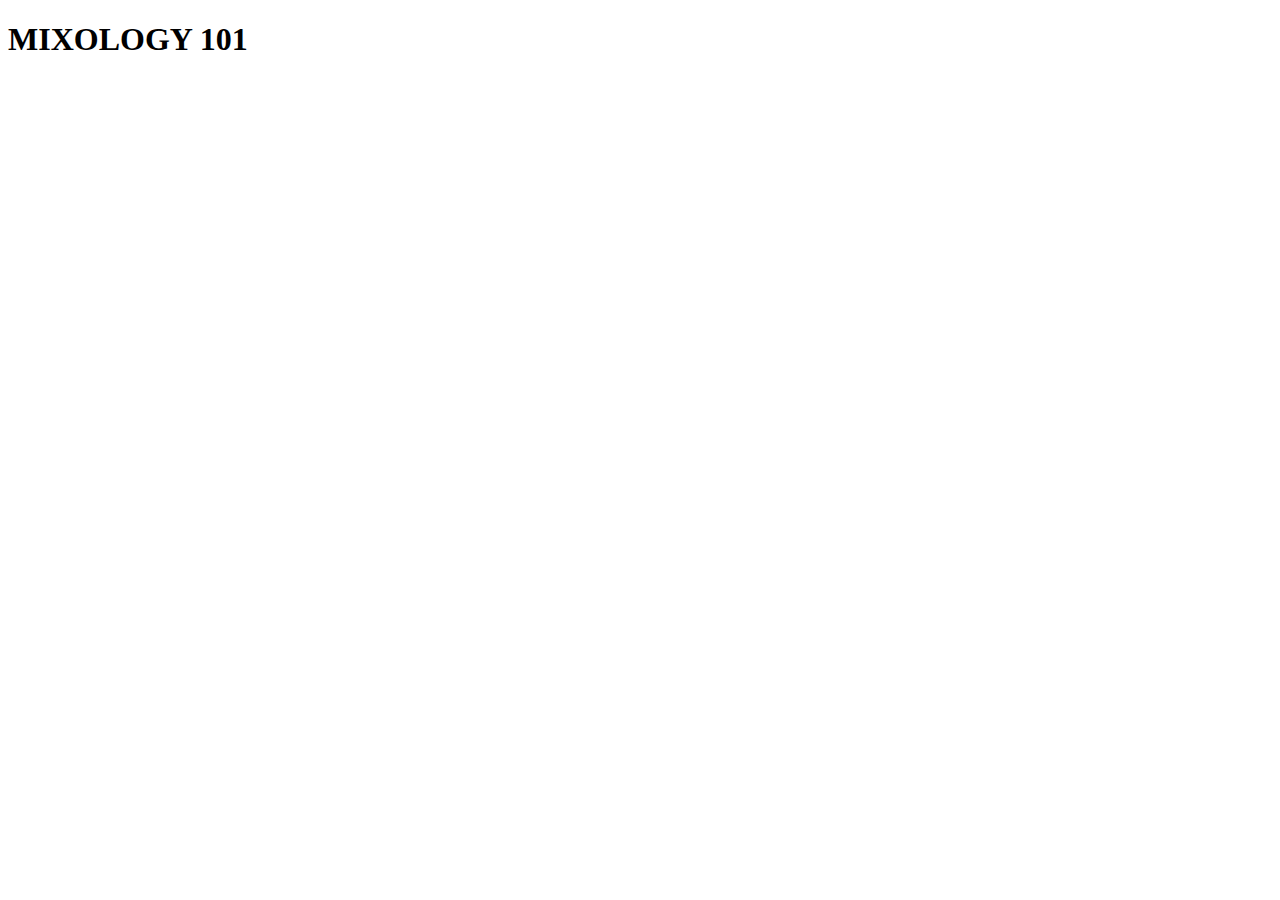
<file: Intro.html>
<!DOCTYPE html>
<html lang="en">
    <head>
        <meta charset="utf-8">
        <meta name="viewport" content="width=devide-width, initial-scale=1">
        <title>MIXOLOGY 101</title>
        <link href="https://cdn.jsdelivr.net/npm/bootstrap@5.2.2/dist/css/bootstrap.min.css" rel="stylesheet" integrity="sha384-Zenh87qX5JnK2Jl0vWa8Ck2rdkQ2Bzep5IDxbcnCeuOxjzrPF/et3URy9Bv1WTRi" crossorigin="anonymous">
        <link rel="stylesheet" type="text/css" href="CSS/styles.css">
    </head>
    <body>
        <div class="Intro" style="width: 18rem;">
            <div class="text">
                <div class="position-absolute top-50 start-50 translate-middle">
                <h1>MIXOLOGY 101</h1>
                </div>
            </div>
        <section style="margin:20px 30px 25px 40px;">
        </section>



        <script src="https://cdn.jsdelivr.net/npm/bootstrap@5.2.2/dist/js/bootstrap.bundle.min.js" integrity="sha384-OERcA2EqjJCMA+/3y+gxIOqMEjwtxJY7qPCqsdltbNJuaOe923+mo//f6V8Qbsw3" crossorigin="anonymous"></script>
    </body>

</html>
</file>
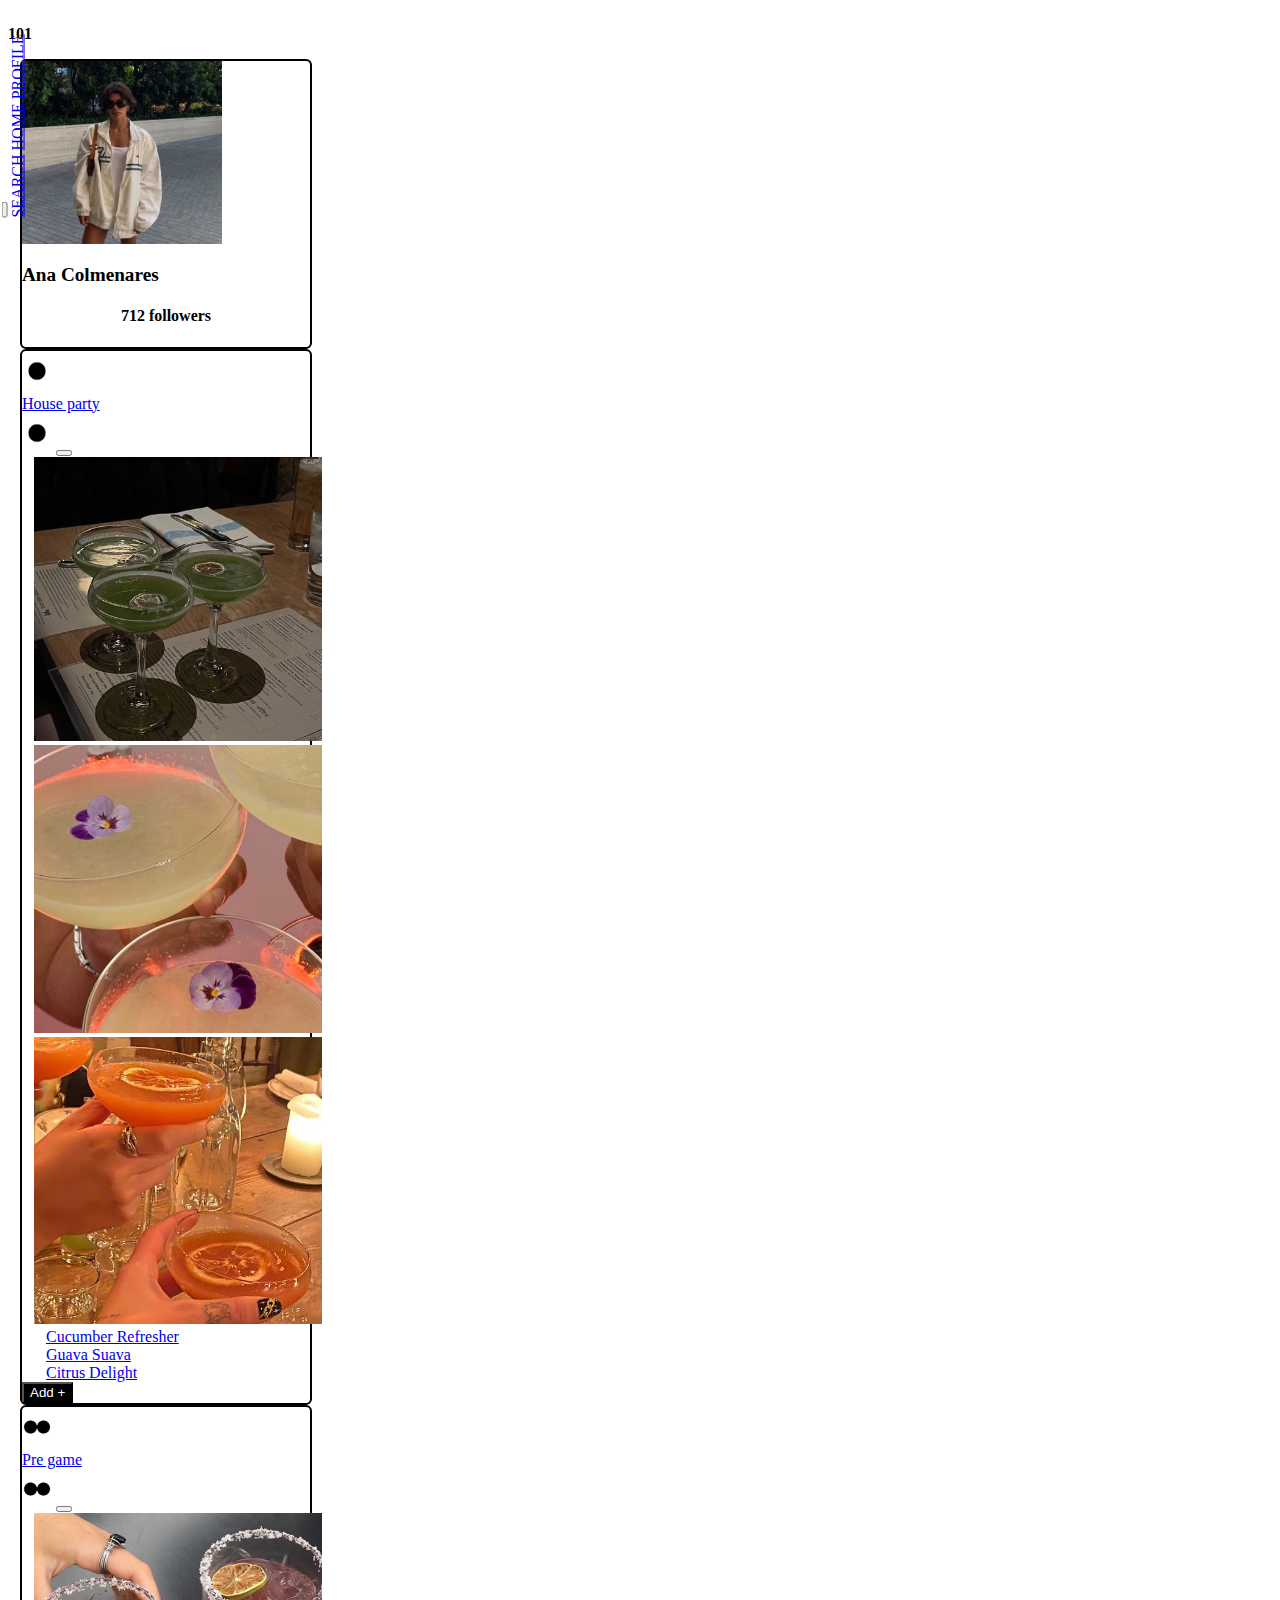
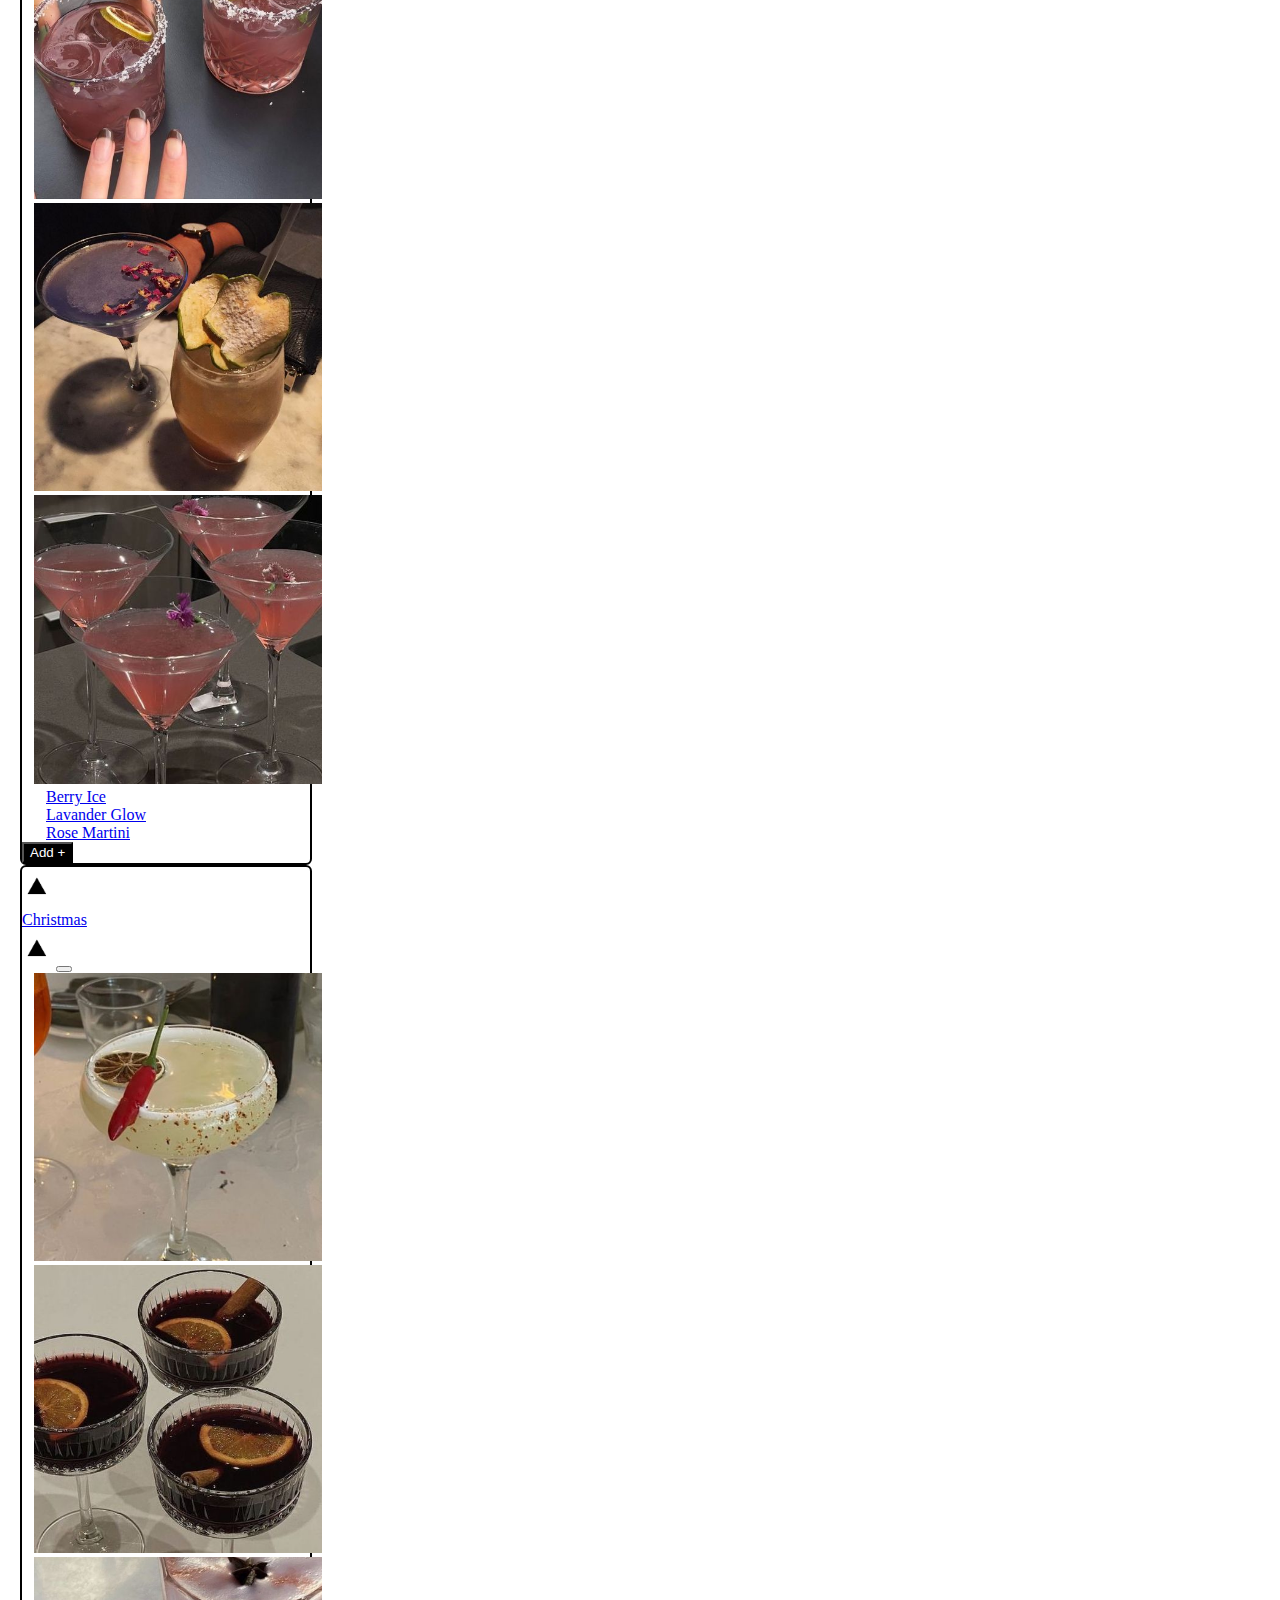
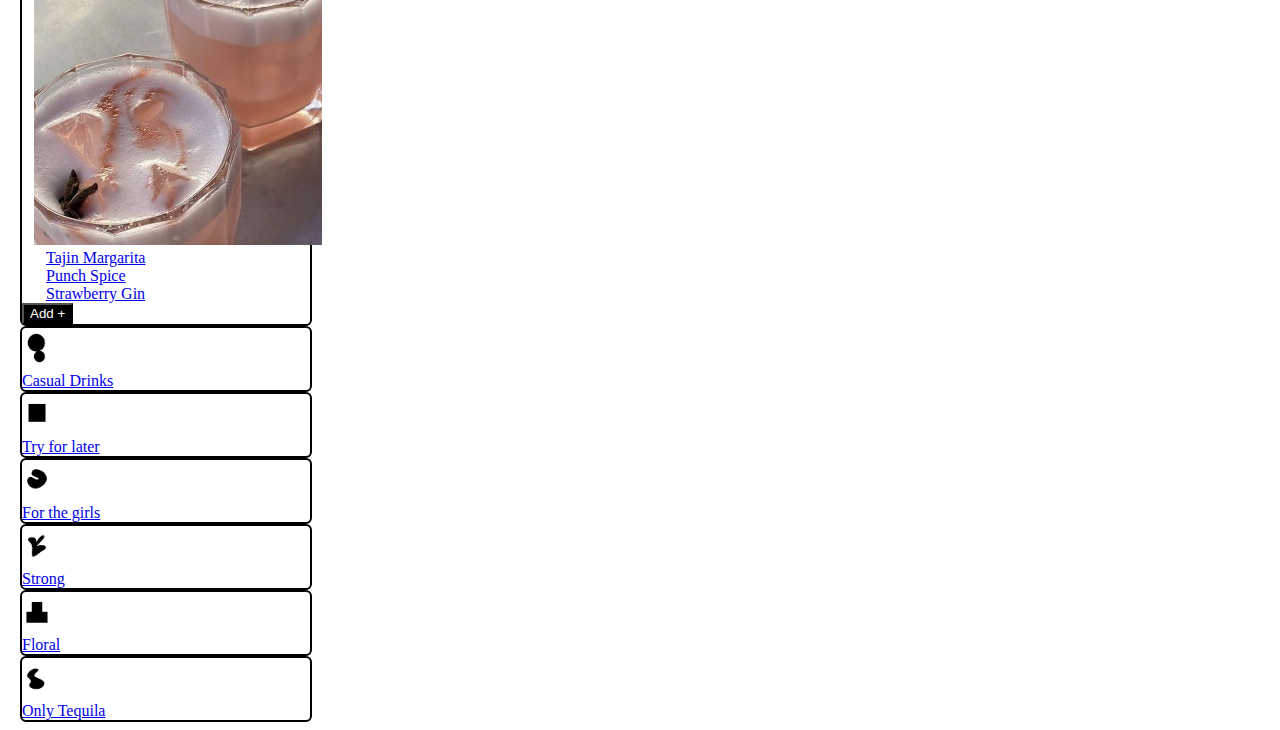
<file: Perfil.html>
<!DOCTYPE html>
<html lang="en">

<head>
  <meta charset="utf-8">
  <meta name="viewport" content="width=devide-width, initial-scale=1">
  <title>MIXOLOGY 101</title>
  <link href="https://cdn.jsdelivr.net/npm/bootstrap@5.2.2/dist/css/bootstrap.min.css" rel="stylesheet"
    integrity="sha384-Zenh87qX5JnK2Jl0vWa8Ck2rdkQ2Bzep5IDxbcnCeuOxjzrPF/et3URy9Bv1WTRi" crossorigin="anonymous">
  <link rel="stylesheet" type="text/css" href="CSS/styles.css">
</head>

<body>

  <section class="menu rotate">
    <nav class="navbar navbar-expand-lg">
      <div class="container-fluid justify-content-end">
        <button class="navbar-toggler" type="button" data-bs-toggle="collapse" data-bs-target="#navbarNavAltMarkup"
          aria-controls="navbarNavAltMarkup" aria-expanded="false" aria-label="Toggle navigation">
          <span class="navbar-toggler-icon"></span>
        </button>
        <div class="collapse navbar-collapse" id="navbarNavAltMarkup">
          <div class="navbar-nav">
            <a class="nav-link" href="Search.html">SEARCH</a>
            <a class="nav-link" href="Home.html">HOME</a>
            <a class="nav-link" href="Perfil.html">PROFILE</a>
          </div>
        </div>
      </div>
    </nav>
  </section>

  <section style="margin:20px 30px 25px 40px;">
  </section>

  <div class="position-absolute top-100 start-50 align-bottom">
    <h3> 101</h3>
  </div>

  <div class="container text-center">

    <div class="row mb-5">
      <div class="col">
      </div>

      <div class="col">
        <div class="card" style="width: 18rem;">
          <div class="card-body">
            <img src="IMG/profile 2.jpeg" width="200px" class="rounded mx-auto d-block mb-3" alt="persona">
            <h2>Ana Colmenares</h2>
            <h4>712 followers</h4>
          </div>
        </div>
      </div>

      <div class="col">
      </div>
    </div>

    <div class="row mb-3">
      <div class="col mb-3">

        <div class="card" style="width: 18rem;">
          <div class="card-body">
            <img src="IMG/a-01.png" width="20px" height="20px" class="card-img-top icono" alt="icon">
            <div class="card-body">
              <a href="#" class="btn btn-outline-dark boton-2" data-bs-toggle="modal"
                data-bs-target="#exampleModal4">House party</a>
            </div>
            <!-- Modal -->
            <div class="modal fade" id="exampleModal4" tabindex="-1" aria-labelledby="exampleModalLabel4"
              aria-hidden="true">
              <div class="modal-dialog  modal-dialog-centered modal-dialog-scrollable  modal-lg">
                <div class="modal-content">
                  <div class="modal-header">
                    <img src="IMG/a-01.png" width="20px" height="20px" class="card-img-top icono" alt="icon">
                    <button type="button" class="btn-close" data-bs-dismiss="modal" aria-label="Close"></button>
                  </div>
                  <div class="modal-body">
                    <div class="container-fluid">
                      <div class="row">
                        <div class="col mb-3"><img src="IMG/coleccion1.jpeg"
                            class="card-img-top rounded mx-auto d-block" alt="..."></div>
                        <div class="col mb-3"><img src="IMG/coleccion3.jpeg"
                            class="card-img-top rounded mx-auto d-block" alt="..."></div>
                        <div class="col mb-3"><img src="IMG/coleccion2.jpeg"
                            class="card-img-top rounded mx-auto d-block" alt="..."></div>
                      </div>
                      <div class="container text-center">
                        <div class="row">
                          <div class="col">
                            <a href="#" class="btn btn-outline-dark boton-2">Cucumber Refresher</a>
                          </div>
                          <div class="col">
                            <a href="#" class="btn btn-outline-dark boton-2">Guava Suava</a>
                          </div>
                          <div class="col">
                            <a href="#" class="btn btn-outline-dark boton-2">Citrus Delight</a>
                          </div>
                        </div>
                      </div>

                    </div>
                  </div>
                  <div class="modal-footer">
                    <a class="nav-link" href="Perfil.html">
                    <button type="button" class="btn btn-primary colorb">Add + </button>
                </a>
                </div>
                </div>
              </div>
            </div>
          </div>
        </div>
      </div>

      <div class="col">

        <div class="card" style="width: 18rem;">
          <div class="card-body">
            <img src="IMG/a-02.png" width="20px" height="20px" class="card-img-top icono" alt="icon">
            <div class="card-body">
              <a href="#" class="btn btn-outline-dark boton-2" data-bs-toggle="modal"
                data-bs-target="#exampleModal5">Pre game</a>
            </div>
            <!-- Modal -->
            <div class="modal fade" id="exampleModal5" tabindex="-1" aria-labelledby="exampleModalLabel5"
              aria-hidden="true">
              <div class="modal-dialog  modal-dialog-centered modal-dialog-scrollable  modal-lg">
                <div class="modal-content">
                  <div class="modal-header">
                    <img src="IMG/a-02.png" width="20px" height="20px" class="card-img-top icono" alt="icon">
                    <button type="button" class="btn-close" data-bs-dismiss="modal" aria-label="Close"></button>
                  </div>
                  <div class="modal-body">
                    <div class="container-fluid">
                      <div class="row">
                        <div class="col mb-3"><img src="IMG/coleccion4.jpeg"
                            class="card-img-top rounded mx-auto d-block" alt="..."> </div>
                        <div class="col mb-3"><img src="IMG/coleccion5.jpeg"
                            class="card-img-top rounded mx-auto d-block" alt="..."></div>
                        <div class="col mb-3"><img src="IMG/coleccion6.jpeg"
                            class="card-img-top rounded mx-auto d-block" alt="..."></div>
                      </div>
                      <div class="container text-center">
                        <div class="row">
                          <div class="col">
                            <a href="#" class="btn btn-outline-dark boton-2">Berry Ice</a>
                          </div>
                          <div class="col">
                            <a href="#" class="btn btn-outline-dark boton-2">Lavander Glow</a>
                          </div>
                          <div class="col">
                            <a href="#" class="btn btn-outline-dark boton-2">Rose Martini</a>
                          </div>
                        </div>
                      </div>

                    </div>
                  </div>

                  <div class="modal-footer">
                    <a class="nav-link" href="Perfil.html">
                    <button type="button" class="btn btn-primary colorb">Add +</button>
                </a>
                </div>

                </div>
              </div>
            </div>
          </div>
        </div>
      </div>

      <div class="col">

        <div class="card" style="width: 18rem;">
          <div class="card-body">
            <img src="IMG/a-03.png" width="20px" height="20px" class="card-img-top icono" alt="icon">
            <div class="card-body">
              <a href="#" class="btn btn-outline-dark boton-2" data-bs-toggle="modal"
                data-bs-target="#exampleModal6">Christmas</a>
            </div>
            <!-- Modal -->
            <div class="modal fade" id="exampleModal6" tabindex="-1" aria-labelledby="exampleModalLabel6"
              aria-hidden="true">
              <div class="modal-dialog  modal-dialog-centered modal-dialog-scrollable  modal-lg">
                <div class="modal-content">
                  <div class="modal-header">
                    <img src="IMG/a-03.png" width="20px" height="20px" class="card-img-top icono" alt="icon">
                    <button type="button" class="btn-close" data-bs-dismiss="modal" aria-label="Close"></button>
                  </div>
                  <div class="modal-body">
                    <div class="container-fluid">
                      <div class="row">
                        <div class="col mb-3"><img src="IMG/coleccion7.jpeg"
                            class="card-img-top rounded mx-auto d-block" alt="..."></div>
                        <div class="col mb-3"><img src="IMG/coleccion8.jpeg"
                            class="card-img-top rounded mx-auto d-block" alt="..."></div>
                        <div class="col mb-3"><img src="IMG/coleccion9.jpeg"
                            class="card-img-top rounded mx-auto d-block" alt="..."></div>
                      </div>
                      <div class="container text-center">
                        <div class="row">
                          <div class="col">
                            <a href="#" class="btn btn-outline-dark boton-2">Tajin Margarita</a>
                          </div>
                          <div class="col">
                            <a href="#" class="btn btn-outline-dark boton-2">Punch Spice</a>
                          </div>
                          <div class="col">
                            <a href="#" class="btn btn-outline-dark boton-2">Strawberry Gin</a>
                          </div>
                        </div>
                      </div>

                    </div>
                  </div>
                  <div class="modal-footer">
                    <a class="nav-link" href="Perfil.html">
                    <button type="button" class="btn btn-primary colorb">Add +</button>
                </a>
                </div>
                </div>
              </div>
            </div>
          </div>
        </div>
      </div>

    <div class="row mb-3">
      <div class="col">

        <div class="card" style="width: 18rem;">
          <div class="card-body">
            <img src="IMG/a-04.png" width="20px" height="20px" class="card-img-top icono" alt="icon">
            <div class="card-body">
              <a href="#" class="btn btn-outline-dark boton-2">Casual Drinks</a>
            </div>
          </div>
        </div>
      </div>

      <div class="col">

        <div class="card" style="width: 18rem;">
          <div class="card-body">
            <img src="IMG/a-05.png" width="20px" height="20px" class="card-img-top icono" alt="icon">
            <div class="card-body">
              <a href="#" class="btn btn-outline-dark boton-2">Try for later</a>
            </div>
          </div>
        </div>
      </div>

      <div class="col">

        <div class="card" style="width: 18rem;">
          <div class="card-body">
            <img src="IMG/a-06.png" width="20px" height="20px" class="card-img-top icono" alt="icon">
            <div class="card-body">
              <a href="#" class="btn btn-outline-dark boton-2">For the girls</a>
            </div>
          </div>
        </div>
      </div>

    </div>

    <div class="row mb-3">
      <div class="col">

        <div class="card" style="width: 18rem;">
          <div class="card-body">
            <img src="IMG/a-07.png" width="20px" height="20px" class="card-img-top icono" alt="icon">
            <div class="card-body">
              <a href="#" class="btn btn-outline-dark boton-2">Strong</a>
            </div>
          </div>
        </div>
      </div>
      <div class="col">

        <div class="card" style="width: 18rem;">
          <div class="card-body">
            <img src="IMG/a-08.png" width="20px" height="20px" class="card-img-top icono" alt="icon">
            <div class="card-body">
              <a href="#" class="btn btn-outline-dark boton-2">Floral</a>
            </div>
          </div>
        </div>
      </div>
      <div class="col">

        <div class="card" style="width: 18rem;">
          <div class="card-body">
            <img src="IMG/a-09.png" width="20px" height="20px" class="card-img-top icono" alt="icon">
            <div class="card-body">
              <a href="#" class="btn btn-outline-dark boton-2">Only Tequila</a>
            </div>
          </div>
        </div>
      </div>
    </div>

  </div>
  </div>





  <script src="https://cdn.jsdelivr.net/npm/bootstrap@5.2.2/dist/js/bootstrap.bundle.min.js"
    integrity="sha384-OERcA2EqjJCMA+/3y+gxIOqMEjwtxJY7qPCqsdltbNJuaOe923+mo//f6V8Qbsw3"
    crossorigin="anonymous"></script>
</body>

</html>
</file>
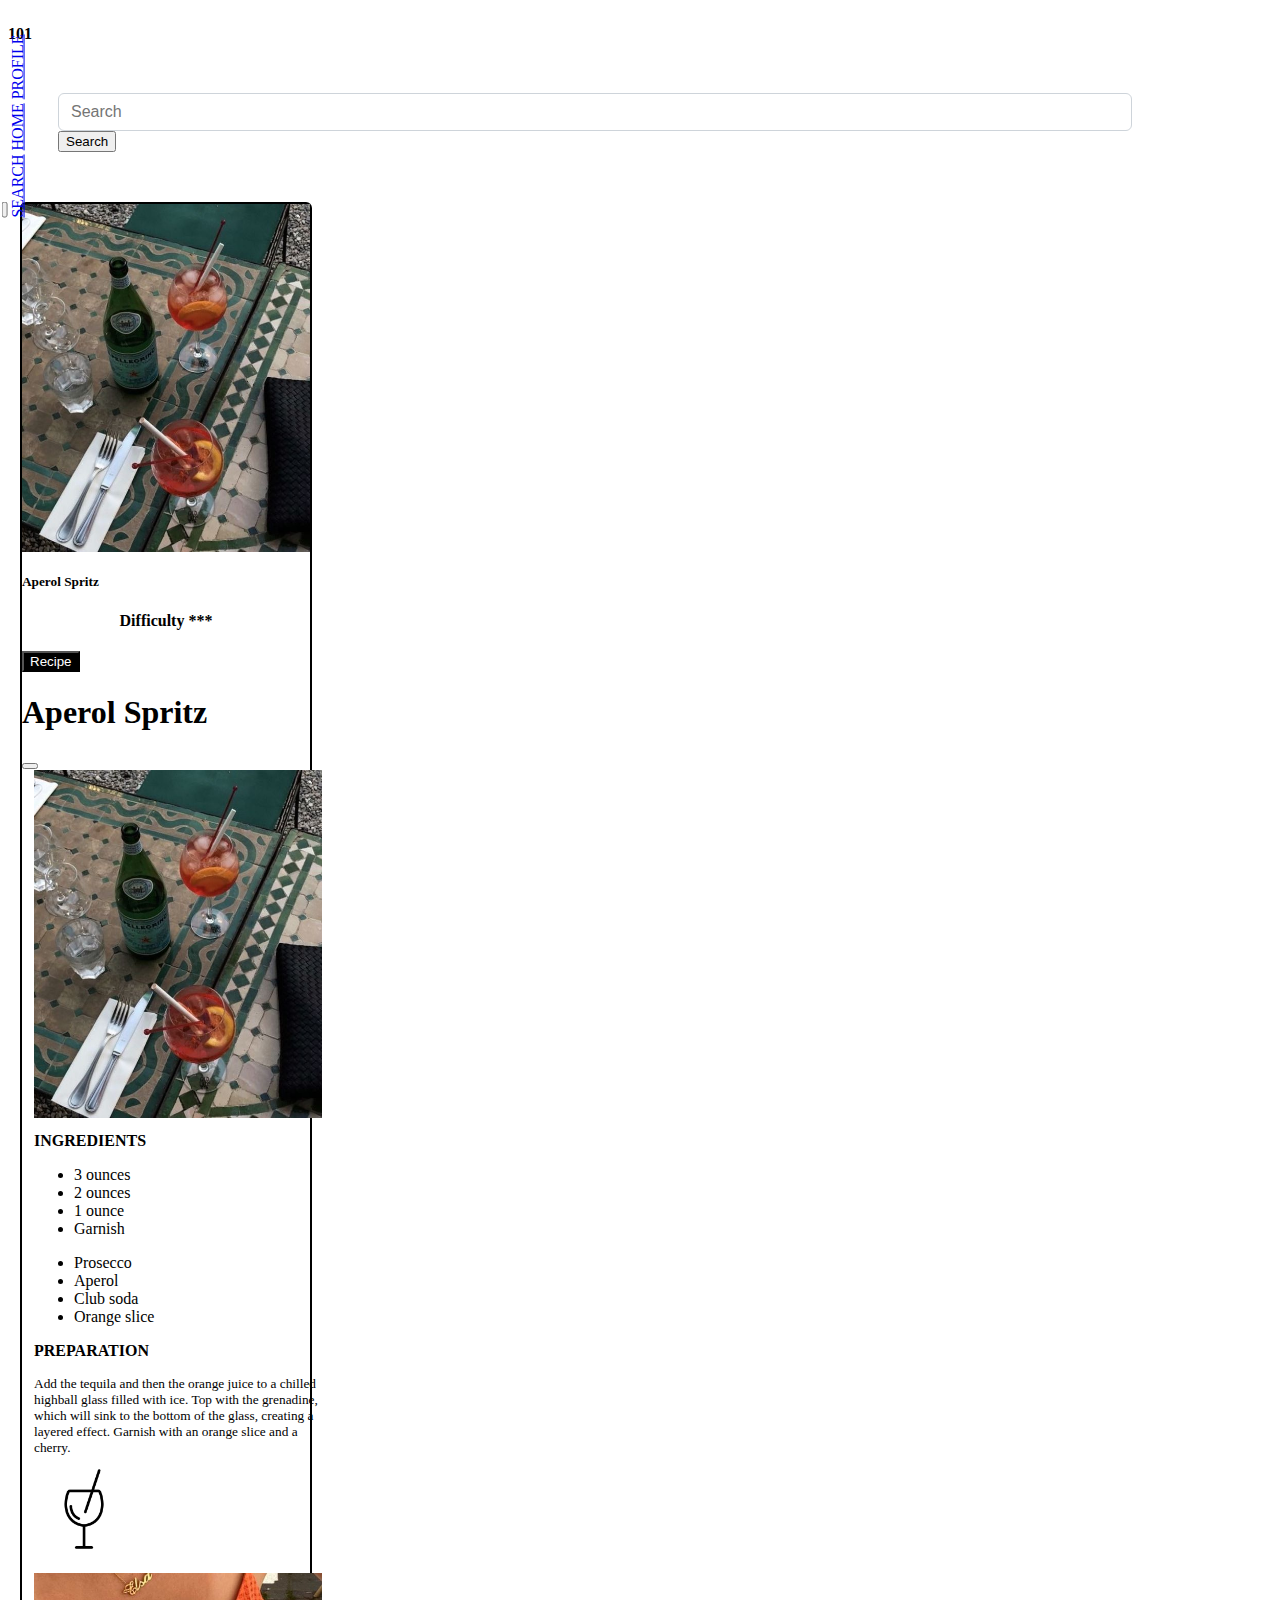
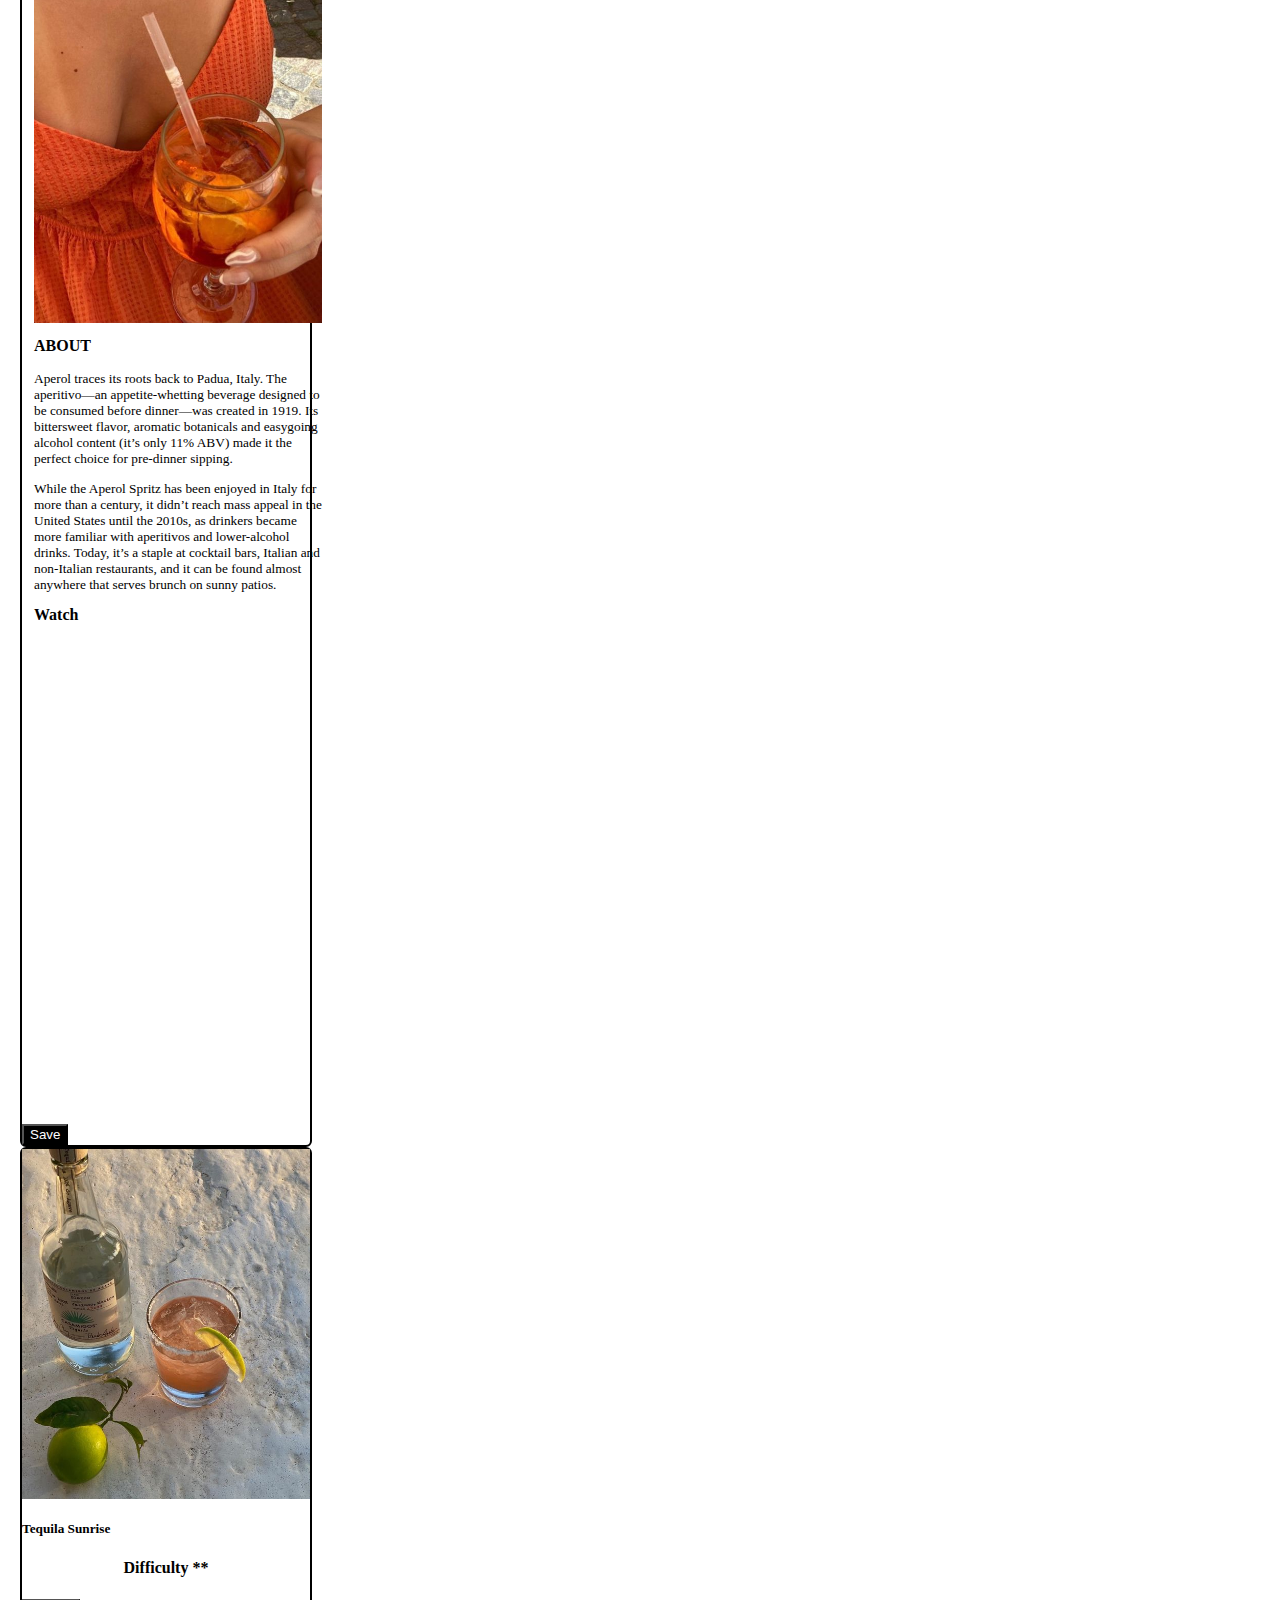
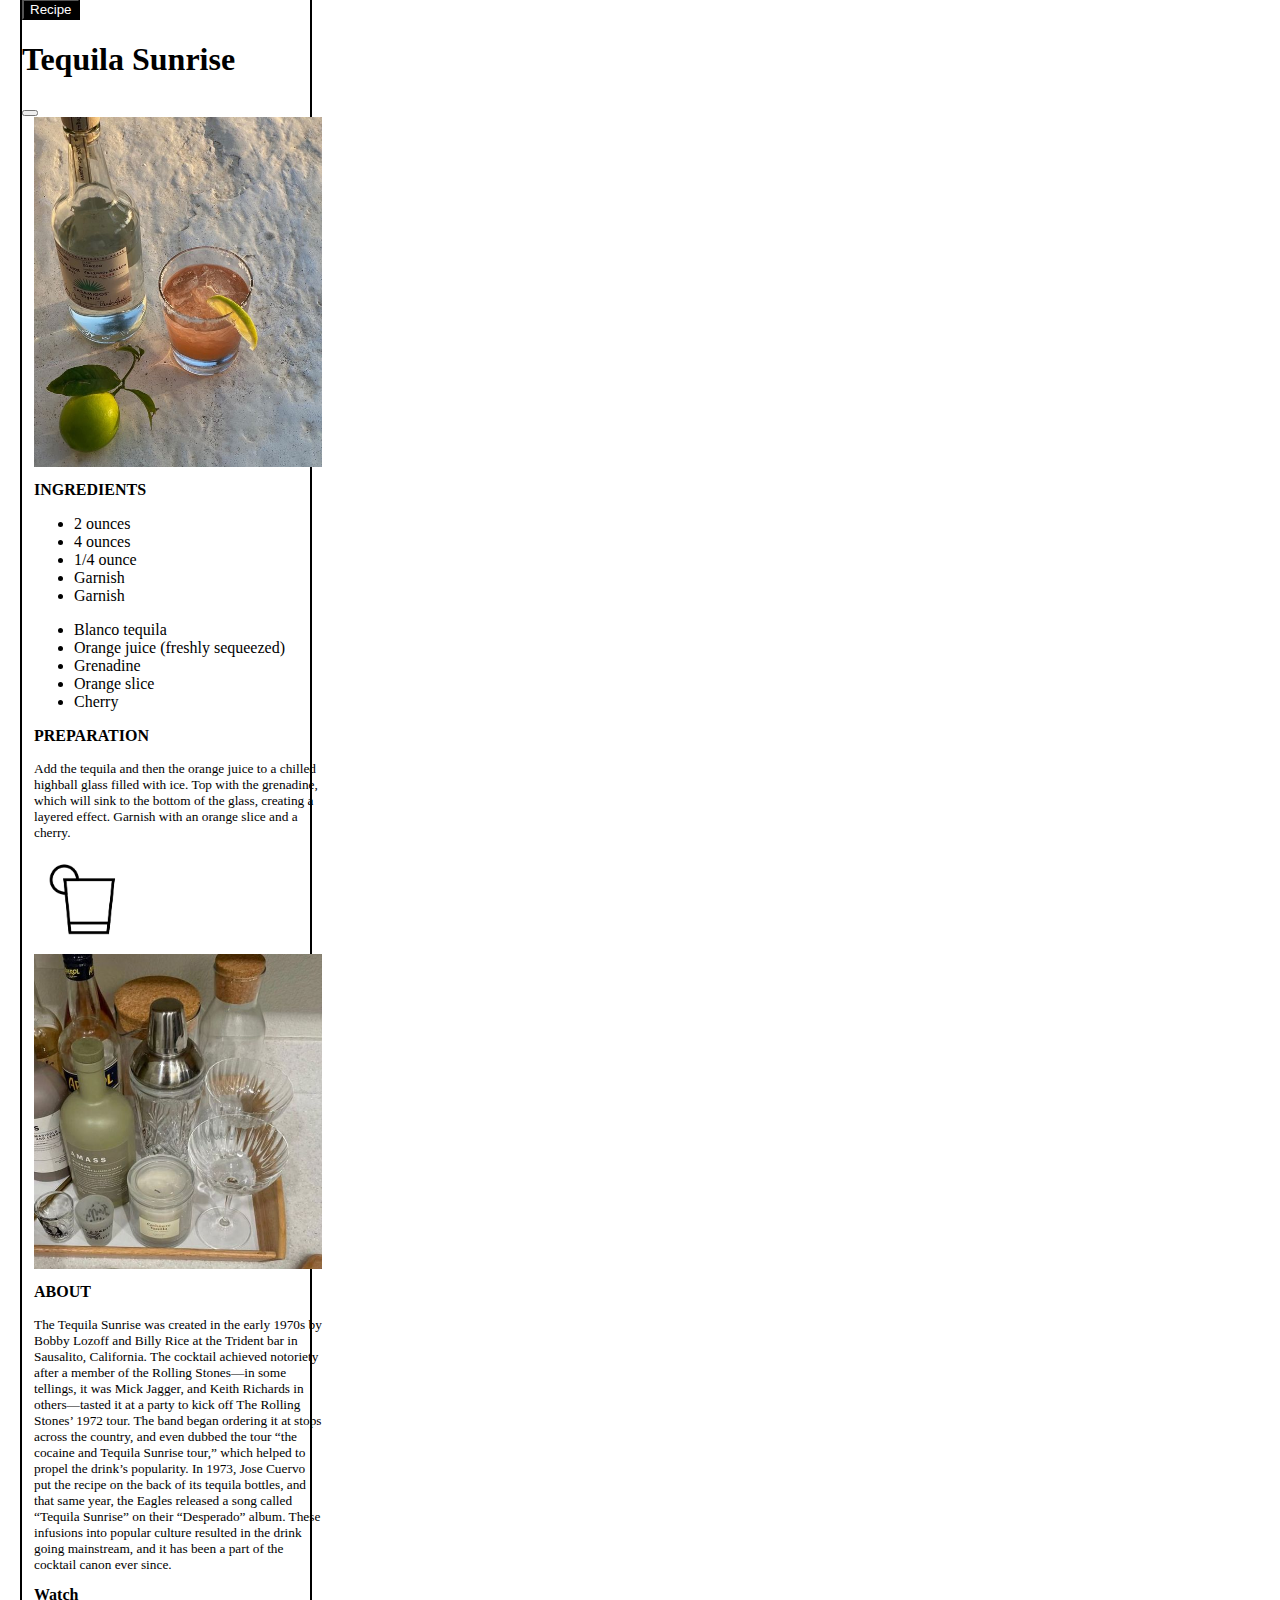
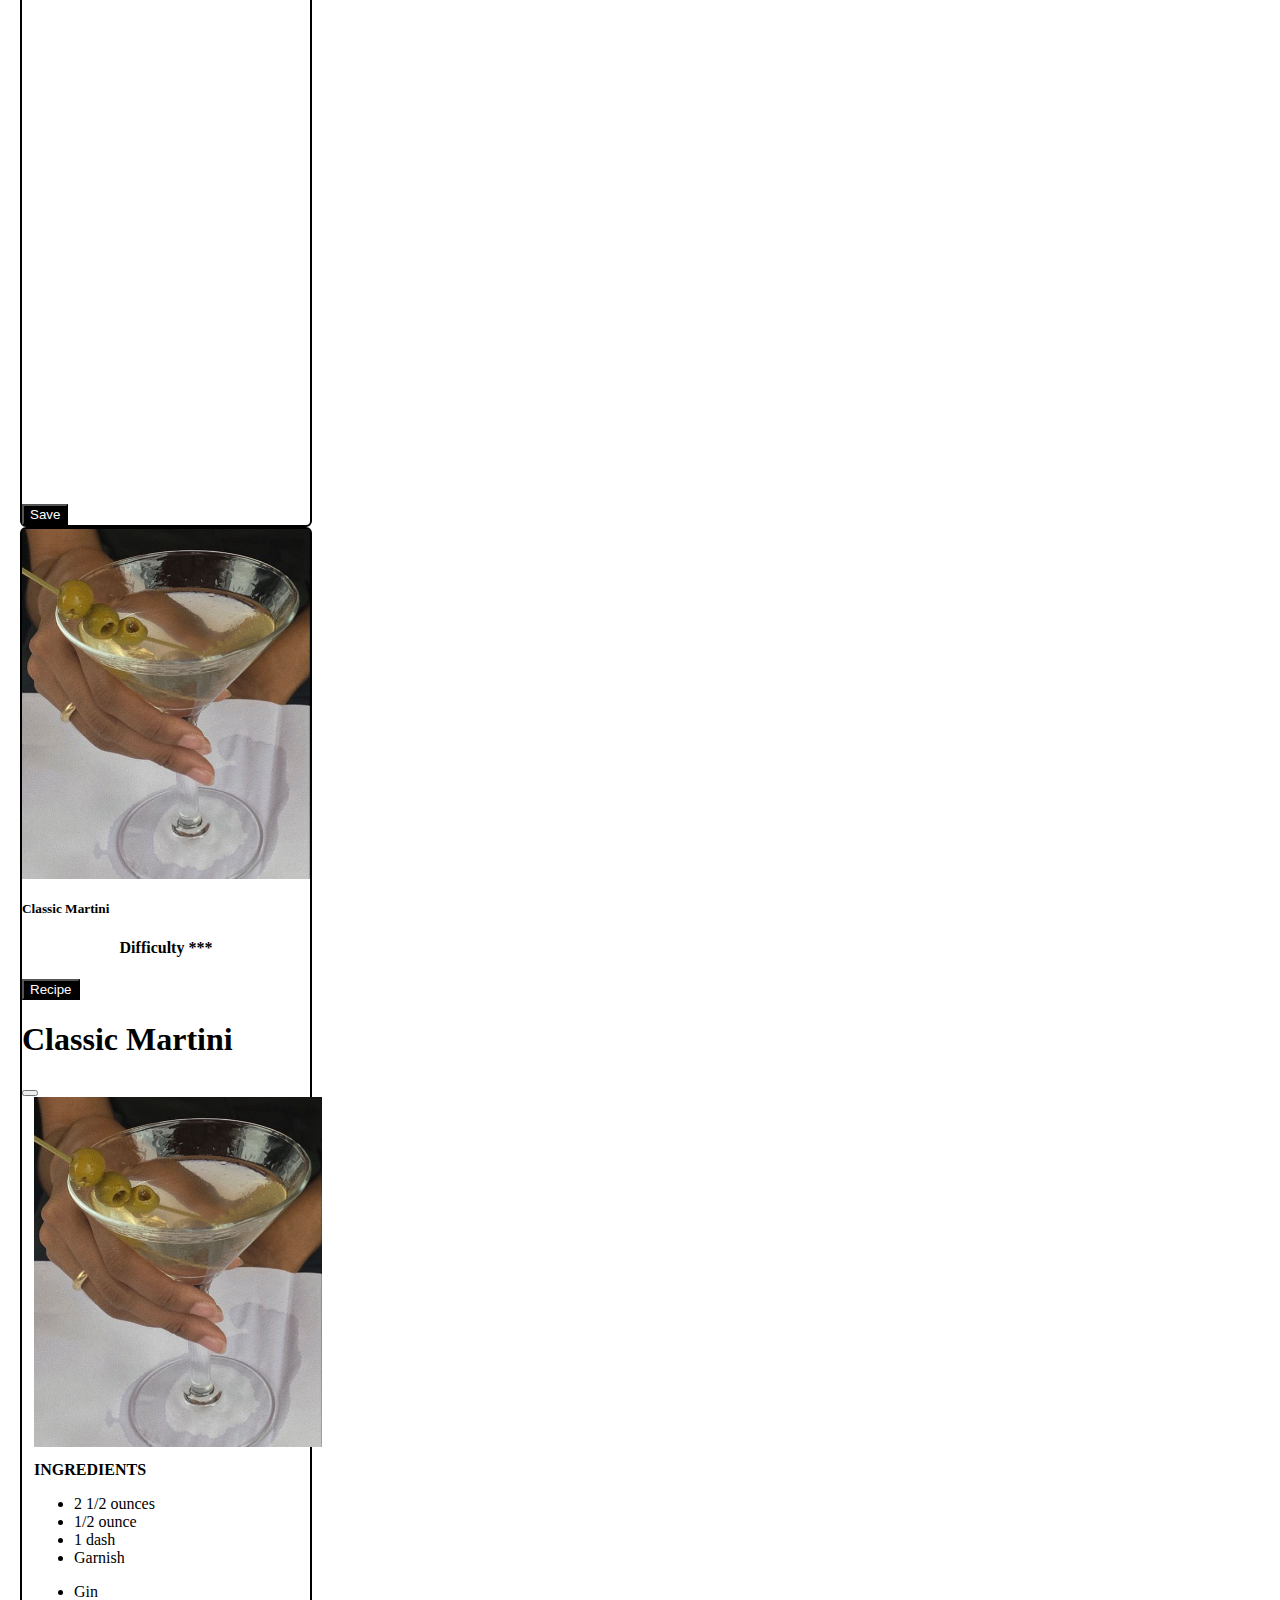
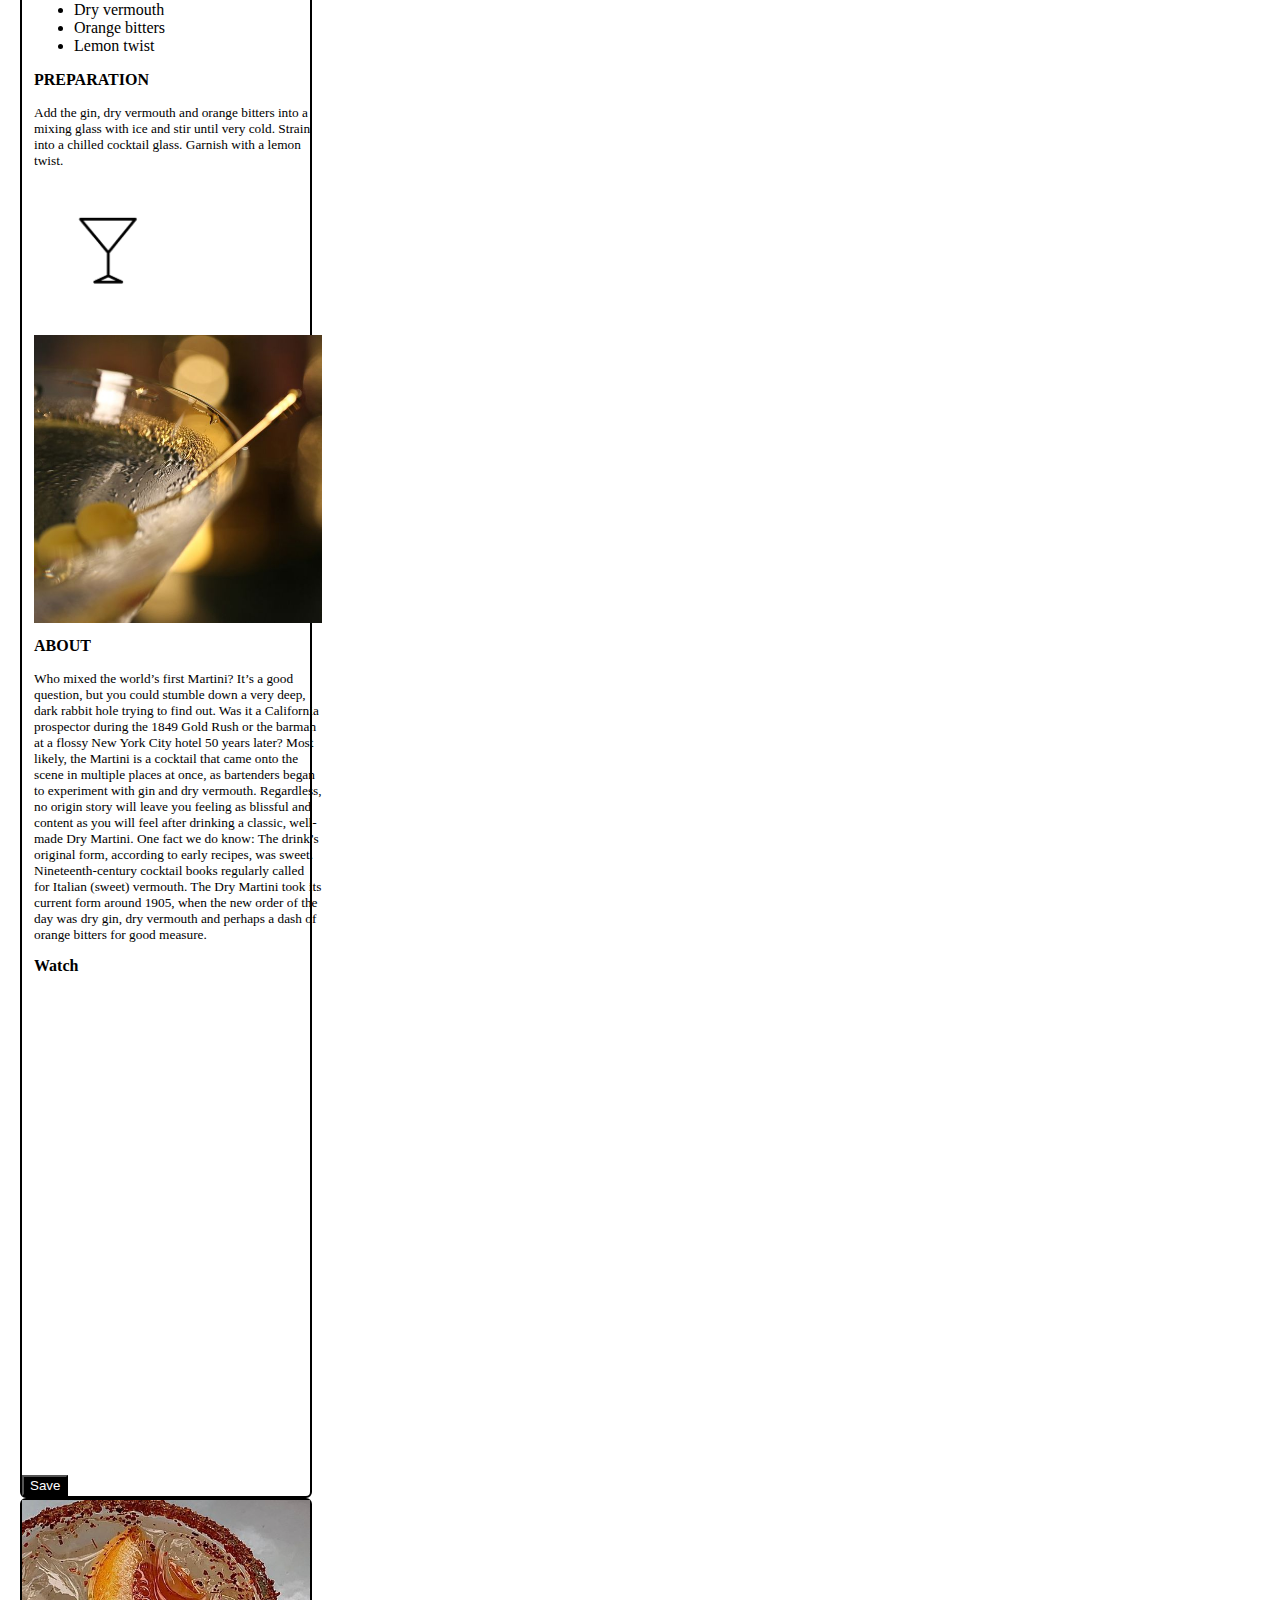
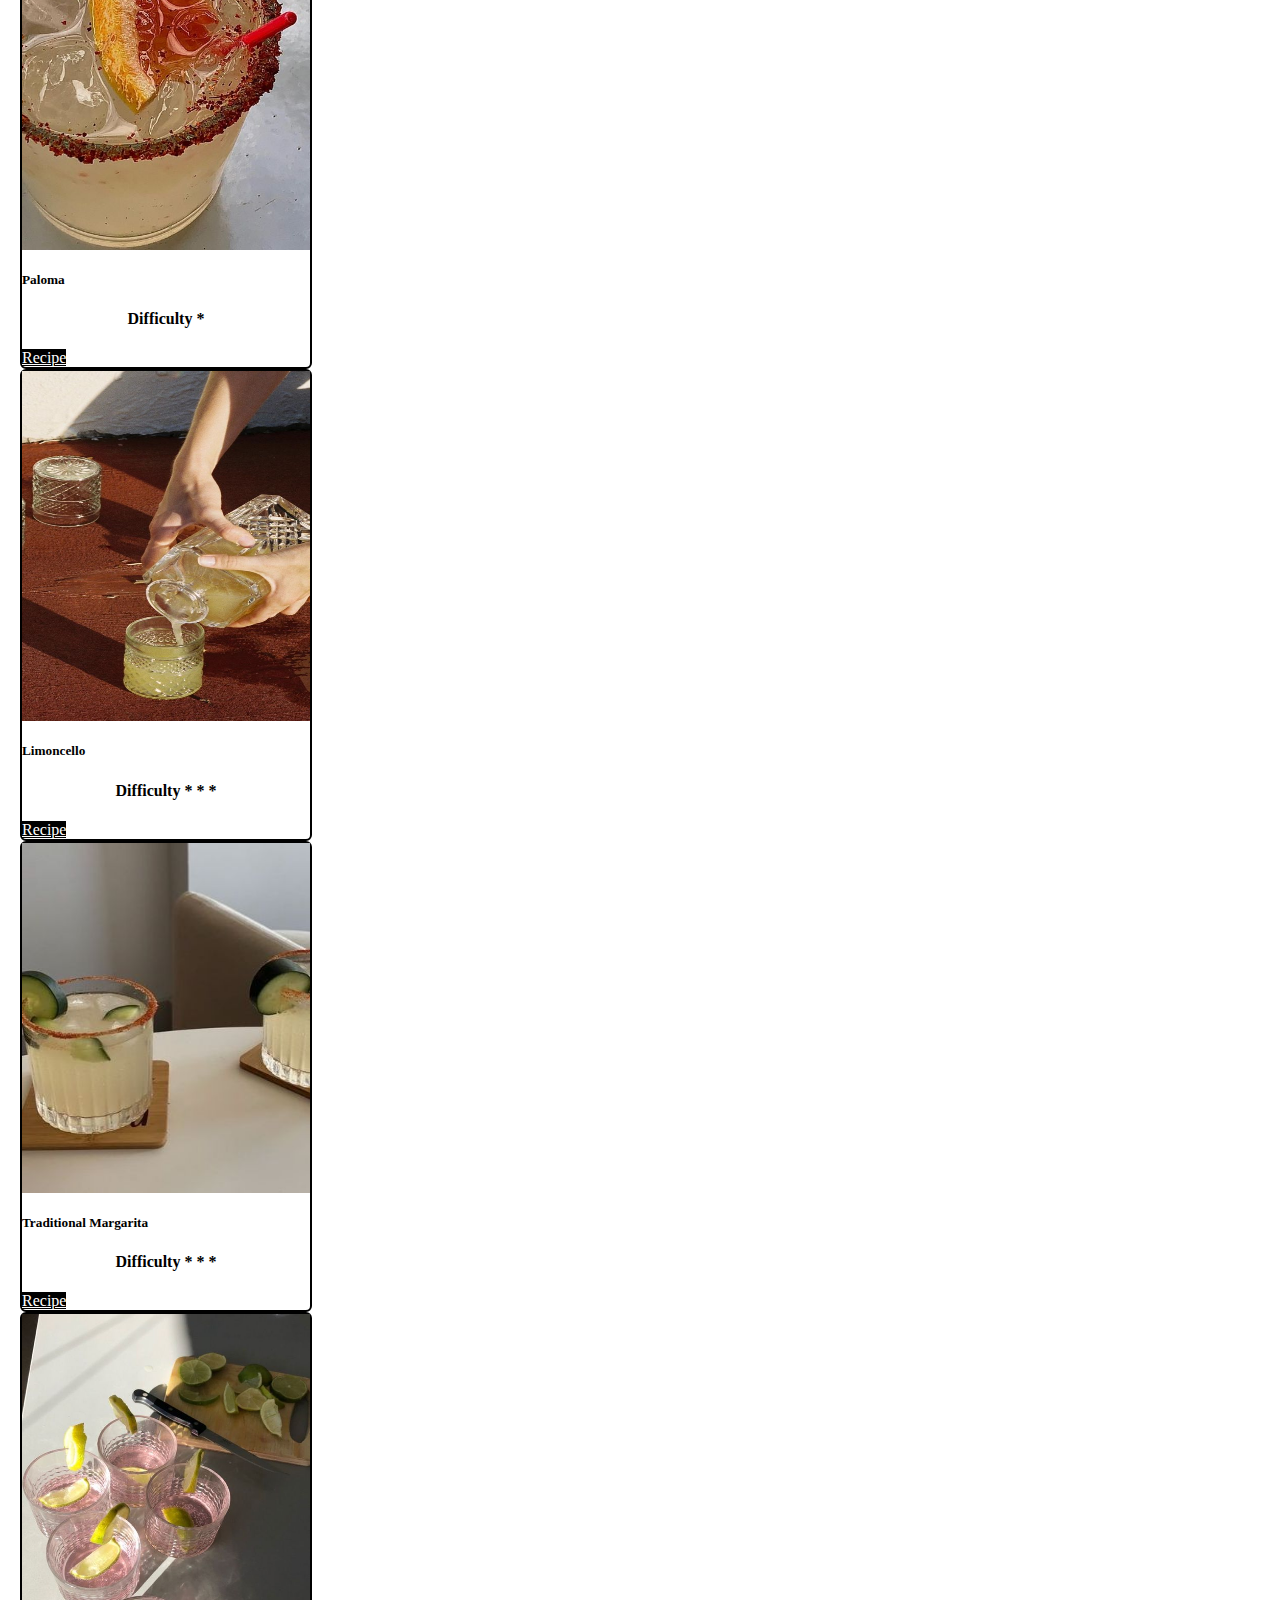
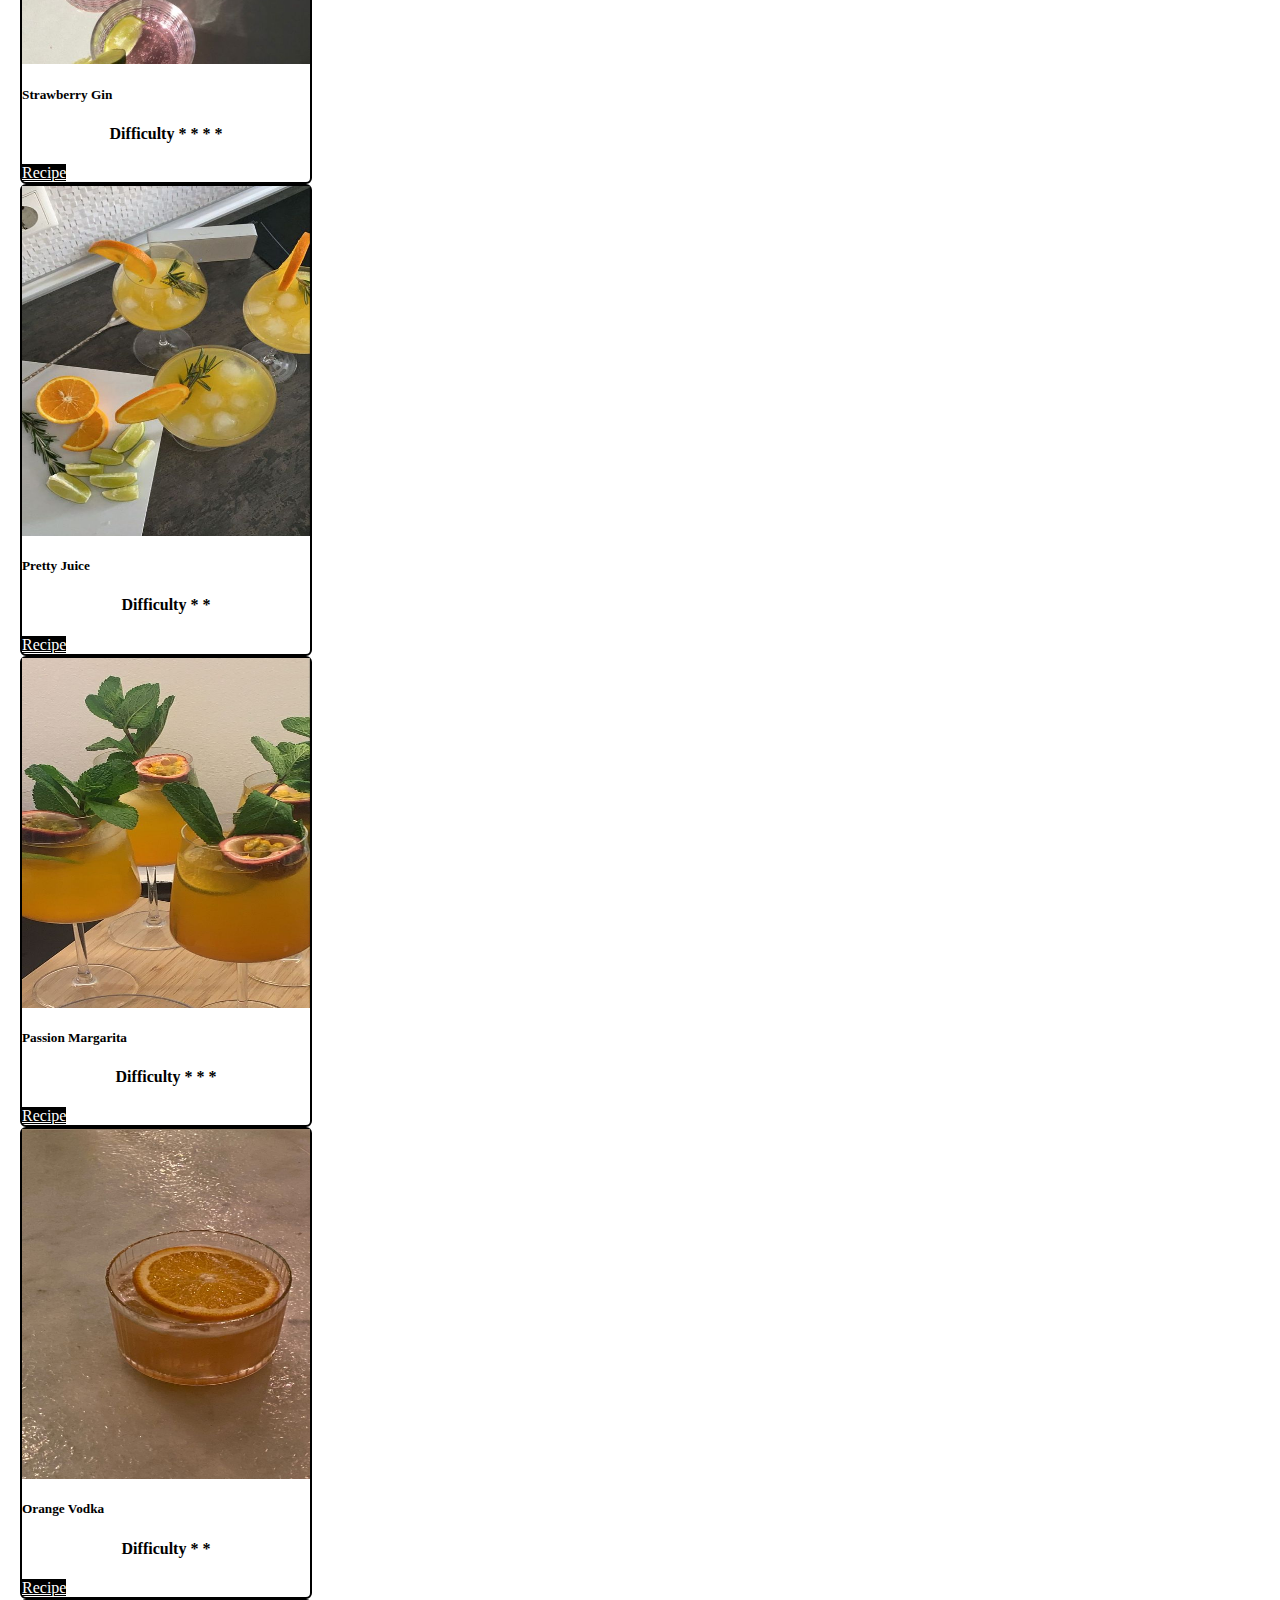
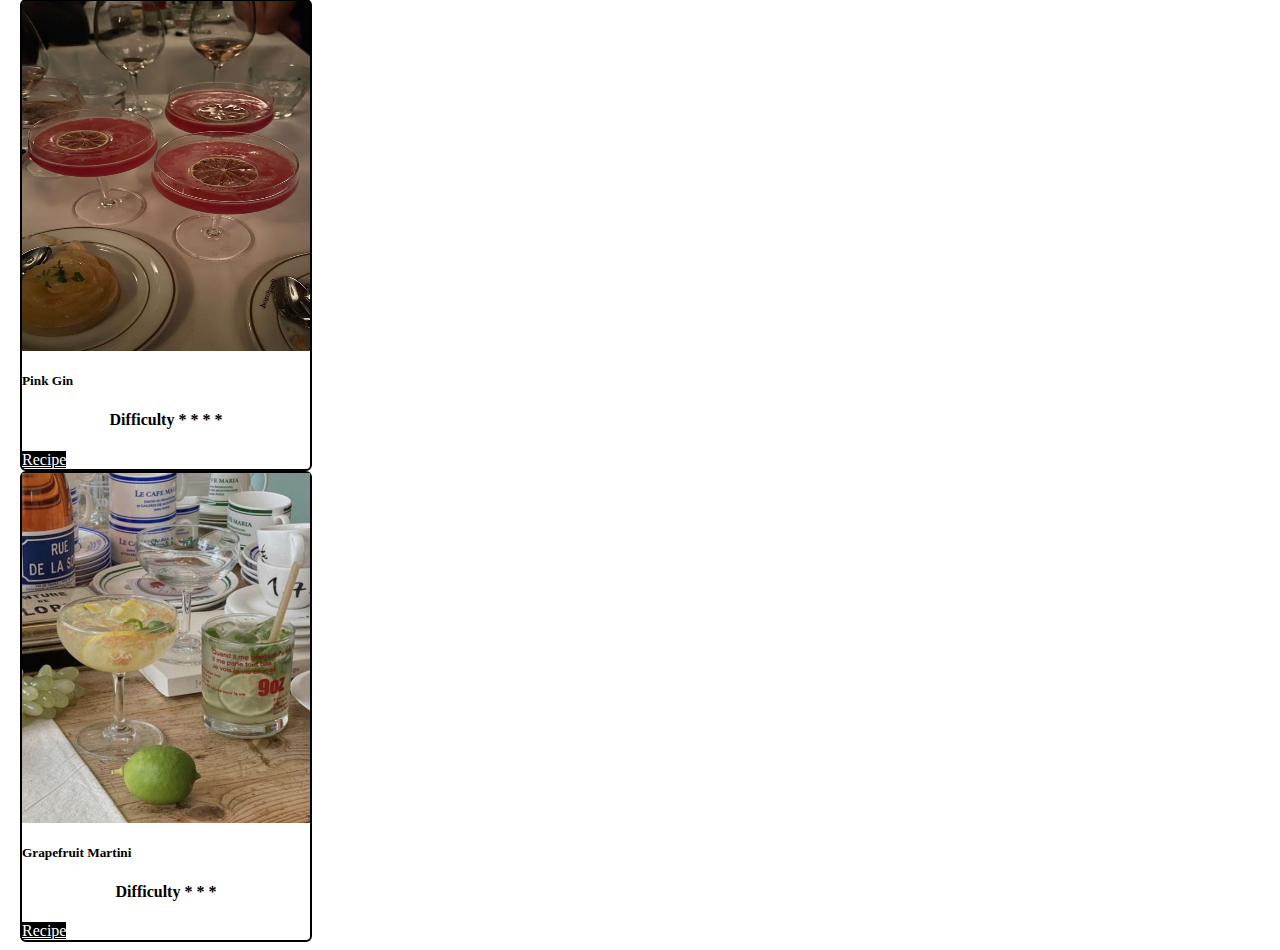
<file: Search.html>
<!DOCTYPE html>
<html lang="en">

<head>
  <meta charset="utf-8">
  <meta name="viewport" content="width=devide-width, initial-scale=1">
  <title>MIXOLOGY 101</title>
  <link href="https://cdn.jsdelivr.net/npm/bootstrap@5.2.2/dist/css/bootstrap.min.css" rel="stylesheet"
    integrity="sha384-Zenh87qX5JnK2Jl0vWa8Ck2rdkQ2Bzep5IDxbcnCeuOxjzrPF/et3URy9Bv1WTRi" crossorigin="anonymous">
  <link rel="stylesheet" type="text/css" href="CSS/styles.css">
</head>

<body>
  <section class="menu rotate">
    <nav class="navbar navbar-expand-lg">
      <div class="container-fluid justify-content-end">
        <button class="navbar-toggler" type="button" data-bs-toggle="collapse" data-bs-target="#navbarNavAltMarkup"
          aria-controls="navbarNavAltMarkup" aria-expanded="false" aria-label="Toggle navigation">
          <span class="navbar-toggler-icon"></span>
        </button>
        <div class="collapse navbar-collapse" id="navbarNavAltMarkup">
          <div class="navbar-nav">
            <a class="nav-link" href="Search.html">SEARCH</a>
            <a class="nav-link" href="Home.html">HOME</a>
            <a class="nav-link" href="Perfil.html">PROFILE</a>
          </div>
        </div>
      </div>
    </nav>
  </section>

  <section style="margin:20px 30px 25px 40px;">
  </section>

  <div class="position-absolute top-100 start-50 align-bottom">
    <h3> 101</h3>
  </div>


  <form class="d-flex margin" role="search">
    <input class="form-control me-2" type="search" placeholder="Search" aria-label="Search">
    <button type="button" class="btn btn-outline-dark boton-2">Search</button>
  </form>

  <div class="container text-center ">
    <div class="row mb-3">
      <div class="col">

        <div class="card" style="width: 18rem;">
          <img src="IMG/d5.jpeg" class="card-img-top" alt="...">
          <div class="card-body">
            <h5 class="card-title">Aperol Spritz</h5>
            <h4 class="card-text">Difficulty ***</h4>
            <button type="button" class="btn btn-primary colorb" data-bs-toggle="modal" data-bs-target="#exampleModal">
              Recipe
            </button>

            <!-- Modal -->
            <div class="modal fade" id="exampleModal" tabindex="-1" aria-labelledby="exampleModalLabel"
              aria-hidden="true">
              <div class="modal-dialog  modal-dialog-centered modal-dialog-scrollable  modal-lg">
                <div class="modal-content">
                  <div class="modal-header">
                    <h1 class="modal-title fs-5" id="exampleModalLabel">Aperol Spritz</h1>
                    <button type="button" class="btn-close" data-bs-dismiss="modal" aria-label="Close"></button>
                  </div>
                  <div class="modal-body">
                    <div class="container-fluid">
                      <div class="row">
                        <div class="col-md-4 mb-3"><img src="IMG/d5.jpeg" class="card-img-top rounded mx-auto d-block"
                            alt="..."></div>
                        <div class="col-md-4 ms-auto"></div>
                      </div>

                      <div class="row mb-3">
                        <div class="col mb-3">
                          <h3>INGREDIENTS</h3>
                          <div class="row">
                            <div class="col">
                              <ul class="list-group">
                                <li class="list-group-item">3 ounces</li>
                                <li class="list-group-item">2 ounces</li>
                                <li class="list-group-item">1 ounce</li>
                                <li class="list-group-item">Garnish</li>
                              </ul>
                            </div>
                            <div class="col">
                              <ul class="list-group">
                                <li class="list-group-item">Prosecco</li>
                                <li class="list-group-item">Aperol</li>
                                <li class="list-group-item">Club soda</li>
                                <li class="list-group-item">Orange slice</li>
                              </ul>
                            </div>
                          </div>
                        </div>
                      </div>

                      <div class="row mb-3">
                        <div class="col">
                          <h3>PREPARATION</h3>
                          <p>Add the tequila and then the orange juice to a chilled highball glass filled with ice.
                            Top with the grenadine, which will sink to the bottom of the glass, creating a layered
                            effect.
                            Garnish with an orange slice and a cherry.</p>
                        </div>
                        <div class="col">
                          <img src="IMG/noun-glass-1171609.png" width="100px" alt="...">
                        </div>
                      </div>

                      <div class="row mb-3">
                        <div class="col"><img src="IMG/aboutaperol.jpeg"
                            class="card-img-top rounded mx-auto d-block" alt="..."></div>
                        <div class="col">
                          <h3>ABOUT</h3>
                          <p>Aperol traces its roots back to Padua, Italy. The aperitivo—an appetite-whetting beverage
                            designed to be consumed before dinner—was created in 1919. Its bittersweet flavor, aromatic
                            botanicals and easygoing alcohol content (it’s only 11% ABV) made it the perfect choice for
                            pre-dinner sipping.</p>
                            <p> While the Aperol Spritz has been enjoyed in Italy for more than a century, it didn’t reach
                            mass appeal in the United States until the 2010s, as drinkers became more familiar with
                            aperitivos and lower-alcohol drinks. Today, it’s a staple at cocktail bars, Italian and
                            non-Italian restaurants, and it can be found almost anywhere that serves brunch on sunny
                            patios.
                          </p>
                        </div>
                      </div>

                      <div class="row mb-3">
                        <div class="col">
                          <h3>Watch</h3>
                          <div class="ratio ratio-16x9">
                            <iframe width="853" height="480" src="https://www.youtube.com/embed/j8yArK13Q_E"
                              title="Master The Classics: Aperol Spritz" frameborder="0"
                              allow="accelerometer; autoplay; clipboard-write; encrypted-media; gyroscope; picture-in-picture"
                              allowfullscreen></iframe>
                          </div>
                        </div>
                      </div>


                    </div>
                  </div>
                  <div class="modal-footer">
                    <a class="nav-link" href="Perfil.html">
                      <button type="button" class="btn btn-primary colorb">Save </button>
                    </a>
                  </div>
                </div>
              </div>
            </div>
          </div>
        </div>

      </div>

      <div class="col">

        <div class="card" style="width: 18rem;">
          <img src="IMG/d2.jpeg" class="card-img-top" alt="...">
          <div class="card-body">
            <h5 class="card-title">Tequila Sunrise</h5>
            <h4 class="card-text">Difficulty **</h4>
            <button type="button" class="btn btn-primary colorb" data-bs-toggle="modal" data-bs-target="#exampleModal1">
              Recipe
            </button>

            <!-- Modal -->
            <div class="modal fade" id="exampleModal1" tabindex="-1" aria-labelledby="exampleModalLabel1"
              aria-hidden="true">
              <div class="modal-dialog  modal-dialog-centered modal-dialog-scrollable  modal-lg">
                <div class="modal-content">
                  <div class="modal-header">
                    <h1 class="modal-title fs-5" id="exampleModalLabel1">Tequila Sunrise</h1>
                    <button type="button" class="btn-close" data-bs-dismiss="modal" aria-label="Close"></button>
                  </div>
                  <div class="modal-body">
                    <div class="container-fluid">
                      <div class="row">
                        <div class="col-md-4 mb-3"><img src="IMG/d2.jpeg" class="card-img-top rounded mx-auto d-block"
                            alt="..."></div>
                        <div class="col-md-4 ms-auto"></div>
                      </div>

                      <div class="row mb-3">
                        <div class="col">
                          <h3>INGREDIENTS</h3>
                          <div class="row">
                            <div class="col-8 col-sm-6">
                              <ul class="list-group">
                                <li class="list-group-item">2 ounces </li>
                                <li class="list-group-item">4 ounces</li>
                                <li class="list-group-item">1/4 ounce</li>
                                <li class="list-group-item">Garnish</li>
                                <li class="list-group-item">Garnish</li>
                              </ul>
                            </div>
                            <div class="col">
                              <ul class="list-group">
                                <li class="list-group-item">Blanco tequila </li>
                                <li class="list-group-item">Orange juice (freshly sequeezed)</li>
                                <li class="list-group-item">Grenadine</li>
                                <li class="list-group-item">Orange slice</li>
                                <li class="list-group-item">Cherry</li>
                              </ul>
                            </div>
                          </div>
                        </div>
                      </div>

                      <div class="row mb-3">
                        <div class="col">
                          <h3>PREPARATION</h3>
                          <p>Add the tequila and then the orange juice to a chilled highball glass filled with ice.
                            Top with the grenadine, which will sink to the bottom of the glass, creating a layered
                            effect.
                            Garnish with an orange slice and a cherry.</p>
                        </div>
                        <div class="col">
                          <img src="IMG/noun-cocktail-1174967.png" width="100px" alt="...">
                        </div>
                      </div>

                      <div class="row mb-3">
                        <div class="col"><img src="IMG/prep.jpeg" class="card-img-top rounded mx-auto d-block"
                            width="600px" alt="..."></div>
                        <div class="col">
                          <h3>ABOUT</h3>
                          <p>The Tequila Sunrise was created in the early 1970s by Bobby Lozoff and Billy Rice at the
                            Trident bar in Sausalito, California. The cocktail achieved notoriety after a member of
                            the Rolling Stones—in some tellings, it was Mick Jagger, and Keith Richards in
                            others—tasted it at a party to kick off The Rolling Stones’ 1972 tour. The band began
                            ordering it at stops across the country, and even dubbed the tour “the cocaine and Tequila
                            Sunrise tour,” which helped to propel the drink’s popularity.
                            In 1973, Jose Cuervo put the recipe on the back of its tequila bottles, and that same
                            year, the Eagles released a song called “Tequila Sunrise” on their “Desperado” album.
                            These infusions into popular culture resulted in the drink going mainstream, and it has
                            been a part of the cocktail canon ever since.</p>
                        </div>
                      </div>

                      <div class="row mb-3">
                        <div class="col">
                          <h3>Watch</h3>
                          <div class="ratio ratio-16x9">
                            <iframe width="853" height="480" src="https://www.youtube.com/embed/1F96GArORtg"
                              title="Master The Classics: Original Tequila Sunrise" frameborder="0"
                              allow="accelerometer; autoplay; clipboard-write; encrypted-media; gyroscope; picture-in-picture"
                              allowfullscreen></iframe>
                          </div>
                        </div>
                      </div>

                    </div>
                  </div>
                  <div class="modal-footer">
                    <a class="nav-link" href="Perfil.html">
                      <button type="button" class="btn btn-primary colorb">Save </button>
                    </a>
                  </div>
                </div>
              </div>
            </div>


          </div>
        </div>

      </div>
      <div class="col">

        <div class="card" style="width: 18rem;">
          <img src="IMG/d12.jpeg" class="card-img-top" alt="...">
          <div class="card-body">
            <h5 class="card-title">Classic Martini</h5>
            <h4 class="card-text">Difficulty ***</h4>
            <button type="button" class="btn btn-primary colorb" data-bs-toggle="modal" data-bs-target="#exampleModal3">
              Recipe
            </button>

            <!-- Modal -->
            <div class="modal fade" id="exampleModal3" tabindex="-1" aria-labelledby="exampleModalLabel3"
              aria-hidden="true">
              <div class="modal-dialog  modal-dialog-centered modal-dialog-scrollable  modal-lg">
                <div class="modal-content">
                  <div class="modal-header">
                    <h1 class="modal-title fs-5" id="exampleModalLabel3">Classic Martini</h1>
                    <button type="button" class="btn-close" data-bs-dismiss="modal" aria-label="Close"></button>
                  </div>
                  <div class="modal-body">
                    <div class="container-fluid">
                      <div class="row">
                        <div class="col-md-4 mb-3"><img src="IMG/d12.jpeg" class="card-img-top rounded mx-auto d-block"
                            alt="..."></div>
                        <div class="col-md-4 ms-auto"></div>
                      </div>

                      <div class="row mb-3">
                        <div class="col">
                          <h3>INGREDIENTS</h3>
                          <div class="row">
                            <div class="col">
                              <ul class="list-group">
                                <li class="list-group-item">2 1/2 ounces</li>
                                <li class="list-group-item"> 1/2 ounce</li>
                                <li class="list-group-item">1 dash</li>
                                <li class="list-group-item">Garnish</li>
                              </ul>
                            </div>
                            <div class="col">
                              <ul class="list-group">
                                <li class="list-group-item">Gin</li>
                                <li class="list-group-item">Dry vermouth</li>
                                <li class="list-group-item">Orange bitters</li>
                                <li class="list-group-item">Lemon twist</li>
                              </ul>
                            </div>
                          </div>
                        </div>
                      </div>

                      <div class="row mb-3">
                        <div class="col">
                          <h3>PREPARATION</h3>
                          <p>Add the gin, dry vermouth and orange bitters into a mixing glass with ice and stir until
                            very cold.
                            Strain into a chilled cocktail glass.
                            Garnish with a lemon twist.</p>
                        </div>
                        <div class="col">
                          <img src="IMG/noun-glass-1024473.png" width="150px" alt="...">
                        </div>
                      </div>

                      <div class="row mb-3">
                        <div class="col"><img src="IMG/aboutmaritni.jpeg"
                            class="card-img-top rounded mx-auto d-block" width="1200px" alt="..."></div>
                        <div class="col">
                          <h3>ABOUT</h3>
                          <p>Who mixed the world’s first Martini? It’s a good question, but you could stumble down a
                            very deep, dark rabbit hole trying to find out. Was it a California prospector during the
                            1849 Gold Rush or the barman at a flossy New York City hotel 50 years later? Most likely,
                            the Martini is a cocktail that came onto the scene in multiple places at once, as
                            bartenders began to experiment with gin and dry vermouth. Regardless, no origin story will
                            leave you feeling as blissful and content as you will feel after drinking a classic,
                            well-made Dry Martini.
                            One fact we do know: The drink’s original form, according to early recipes, was sweet.
                            Nineteenth-century cocktail books regularly called for Italian (sweet) vermouth. The Dry
                            Martini took its current form around 1905, when the new order of the day was dry gin, dry
                            vermouth and perhaps a dash of orange bitters for good measure.
                          </p>
                        </div>
                      </div>


                      <div class="row mb-3">
                        <div class="col">
                          <h3>Watch</h3>
                          <div class="ratio ratio-16x9">
                            <iframe width="853" height="480" src="https://www.youtube.com/embed/75k7dsINNQ0"
                              title="Beginners Guide for Making Martinis" frameborder="0"
                              allow="accelerometer; autoplay; clipboard-write; encrypted-media; gyroscope; picture-in-picture"
                              allowfullscreen></iframe>
                          </div>
                        </div>
                      </div>

                    </div>
                  </div>
                  <div class="modal-footer">
                    <a class="nav-link" href="Perfil.html">
                      <button type="button" class="btn btn-primary colorb">Save </button>
                    </a>
                  </div>
                </div>
              </div>
            </div>
          </div>
        </div>
      </div>
    </div>




    <div class="row mb-3">
      <div class="col">

        <div class="card" style="width: 18rem;">
          <img src="IMG/d4.jpeg" class="card-img-top" alt="...">
          <div class="card-body">
            <h5 class="card-title">Paloma</h5>
            <h4 class="card-text">Difficulty *</h4>
            <a href="#" class="btn btn-primary colorb">Recipe</a>
          </div>
        </div>

      </div>
      <div class="col">

        <div class="card" style="width: 18rem;">
          <img src="IMG/d1.jpeg" class="card-img-top" alt="...">
          <div class="card-body">
            <h5 class="card-title">Limoncello</h5>
            <h4 class="card-text">Difficulty * * *</h4>
            <a href="#" class="btn btn-primary colorb">Recipe</a>
          </div>
        </div>

      </div>
      <div class="col">

        <div class="card" style="width: 18rem;">
          <img src="IMG/d6.jpeg" class="card-img-top" alt="...">
          <div class="card-body">
            <h5 class="card-title">Traditional Margarita</h5>
            <h4 class="card-text">Difficulty * * *</h4>
            <a href="#" class="btn btn-primary colorb">Recipe</a>
          </div>
        </div>

      </div>
    </div>

    <div class="row mb-3">
      <div class="col">

        <div class="card" style="width: 18rem;">
          <img src="IMG/d7.jpeg" class="card-img-top" alt="...">
          <div class="card-body">
            <h5 class="card-title">Strawberry Gin</h5>
            <h4 class="card-text">Difficulty * * * *</h4>
            <a href="#" class="btn btn-primary colorb">Recipe</a>
          </div>
        </div>

      </div>
      <div class="col">

        <div class="card" style="width: 18rem;">
          <img src="IMG/d8.jpeg" class="card-img-top" alt="...">
          <div class="card-body">
            <h5 class="card-title">Pretty Juice</h5>
            <h4 class="card-text">Difficulty * *</h4>
            <a href="#" class="btn Difficultybtn-primary colorb">Recipe</a>
          </div>
        </div>

      </div>
      <div class="col">

        <div class="card" style="width: 18rem;">
          <img src="IMG/d9.jpeg" class="card-img-top" alt="...">
          <div class="card-body">
            <h5 class="card-title">Passion Margarita</h5>
            <h4 class="card-text">Difficulty * * *</h4>
            <a href="#" class="btn btn-primary colorb">Recipe</a>
          </div>
        </div>

      </div>
    </div>

    <div class="row mb-3">
      <div class="col">

        <div class="card" style="width: 18rem;">
          <img src="IMG/d10.jpeg" class="card-img-top" alt="...">
          <div class="card-body">
            <h5 class="card-title">Orange Vodka</h5>
            <h4 class="card-text">Difficulty * * </h4>
            <a href="#" class="btn btn-primary colorb">Recipe</a>
          </div>
        </div>

      </div>
      <div class="col">

        <div class="card" style="width: 18rem;">
          <img src="IMG/d11.jpeg" class="card-img-top" alt="...">
          <div class="card-body">
            <h5 class="card-title">Pink Gin</h5>
            <h4 class="card-text">Difficulty * * * *</h4>
            <a href="#" class="btn btn-primary colorb">Recipe</a>
          </div>
        </div>

      </div>
      <div class="col">

        <div class="card" style="width: 18rem;">
          <img src="IMG/d3.jpeg" class="card-img-top" alt="...">
          <div class="card-body">
            <h5 class="card-title">Grapefruit Martini</h5>
            <h4 class="card-text">Difficulty * * *</h4>
            <a href="#" class="btn btn-primary colorb">Recipe</a>
          </div>
        </div>

      </div>
    </div>

  </div>
  </div>
  </div>




  <script src="https://cdn.jsdelivr.net/npm/bootstrap@5.2.2/dist/js/bootstrap.bundle.min.js"
    integrity="sha384-OERcA2EqjJCMA+/3y+gxIOqMEjwtxJY7qPCqsdltbNJuaOe923+mo//f6V8Qbsw3"
    crossorigin="anonymous"></script>
</body>

</html>
</file>
<file: CSS/styles.css>
body {
    background-color: white;
    max-width: 100vw;
}

.Inicio {
    background-color: black;
}

.Ancho {
    width: 30vw;
    height: 100vh;
}

.icono {
    width: 30px !important;
    height: 40px;
}

#side_nav {
    background: rgb(236, 236, 236);
}

.content {
    min-height: 100vh;
    width: 100%
}

hr.h-color {
    background: white;
}

.colorb {
    color: white !important;
    background: #000;
    --bs-btn-color: #fff;
    --bs-btn-bg: #000;
    --bs-btn-border-color: white;
    --bs-btn-hover-color: black !important;
    --bs-btn-hover-bg: white;
    --bs-btn-hover-border-color: rgb(0, 0, 0);
    --bs-btn-focus-shadow-rgb: 49, 132, 253;
    --bs-btn-active-color: rgb(0, 0, 0);
    --bs-btn-active-bg: #ffffff;
    --bs-btn-active-border-color: #000000;
    --bs-btn-active-shadow: inset 0 3px 5px rgba(0, 0, 0, 0.125);
    --bs-btn-disabled-color: rgb(0, 0, 0);
    --bs-btn-disabled-bg: #ffffff;
    --bs-btn-disabled-border-color: #ffffff;
}

.btn:hover {
    color: black !important;
    background-color: var(--bs-btn-hover-bg);
    border-color: var(--bs-btn-hover-border-color);
}


.rotate {
    transform: rotate(-90deg);
    float: left;
    position: absolute;
    top: 100px;
    z-index: 1;
    left: -95px;
}

.margin {
    margin: 50px;
}

.card-img-top {
    width: 100%;
    max-height: 350px !important;
}

.card {
    --bs-card-spacer-y: 1rem;
    --bs-card-spacer-x: 1rem;
    --bs-card-title-spacer-y: 0.5rem;
    --bs-card-border-width: 2px;
    --bs-card-border-color: black;
    --bs-card-border-radius: 0.375rem;
    --bs-card-box-shadow: ;
    --bs-card-inner-border-radius: calc(0.375rem - 1px);
    --bs-card-cap-padding-y: 0.5rem;
    --bs-card-cap-padding-x: 1rem;
    --bs-card-cap-bg: rgba(0, 0, 0, 0.03);
    --bs-card-cap-color: ;
    --bs-card-height: ;
    --bs-card-color: ;
    --bs-card-bg: #fff;
    --bs-card-img-overlay-padding: 1rem;
    --bs-card-group-margin: 0.75rem;
    position: relative;
    display: flex;
    flex-direction: column;
    min-width: 0;
    height: var(--bs-card-height);
    word-wrap: break-word;
    background-color: var(--bs-card-bg);
    background-clip: border-box;
    border: var(--bs-card-border-width) solid var(--bs-card-border-color);
    border-radius: var(--bs-card-border-radius);
}

.btn-outline-dark {
    --bs-btn-color: #212529;
    --bs-btn-border-color: #212529;
    --bs-btn-hover-color: #fff !important;
    --bs-btn-hover-bg: #000000;
    --bs-btn-hover-border-color: #ffffff;
    --bs-btn-focus-shadow-rgb: 33, 37, 41;
    --bs-btn-active-color: #fff;
    --bs-btn-active-bg: #ffffff;
    --bs-btn-active-border-color: #212529;
    --bs-btn-active-shadow: inset 0 3px 5px rgba(0, 0, 0, 0.125);
    --bs-btn-disabled-color: #ffffff;
    --bs-btn-disabled-bg: transparent;
    --bs-btn-disabled-border-color: #212529;
    --bs-gradient: none;
}



.navbar {
    --bs-navbar-padding-x: 0;
    --bs-navbar-padding-y: 0.5rem;
    --bs-navbar-color: rgb(0, 0, 0);
    --bs-navbar-hover-color: rgb(198, 198, 198) !important;
    --bs-navbar-disabled-color: rgba(0, 0, 0, 0.3);
    --bs-navbar-active-color: rgba(0, 0, 0);
    --bs-navbar-brand-padding-y: 0.3125rem;
    --bs-navbar-brand-margin-end: 1rem;
    --bs-navbar-brand-font-size: 1.25rem;
    --bs-navbar-brand-color: white;
    --bs-navbar-brand-hover-color: rgba(0, 0, 0, 0.9);
    --bs-navbar-nav-link-padding-x: 0.5rem;
    --bs-navbar-toggler-padding-y: 0.25rem;
    --bs-navbar-toggler-padding-x: 0.75rem;
    --bs-navbar-toggler-font-size: 1.25rem;
    --bs-navbar-toggler-icon-bg: url(data:image/svg+xml,%3csvg xmlns='http://www.w3.org/2000/svg' viewBox='0 0 30 30'%3e%3cpath stroke='rgba%280, 0, 0, 0.55%29' stroke-linecap='round' stroke-miterlimit='10' stroke-width='2' d='M4 7h22M4 15h22M4 23h22'/%3e%3c/svg%3e);
    --bs-navbar-toggler-border-color: rgba(0, 0, 0, 0.1);
    --bs-navbar-toggler-border-radius: 0.375rem;
    --bs-navbar-toggler-focus-width: 0.25rem;
    --bs-navbar-toggler-transition: box-shadow 0.15s ease-in-out;
    position: relative;
    display: flex;
    flex-wrap: wrap;
    align-items: center;
    justify-content: space-between;
    padding: var(--bs-navbar-padding-y) var(--bs-navbar-padding-x);
}

.boton-2:hover {
    color: white !important;
    background: #000 !important;
}

h2 {
    font-family: Georgia, 'Times New Roman', Times, serif;
font-style: bold;
font-weight: 600;
font-size: larger;
}

h1{
    font-family: Georgia, 'Times New Roman', Times, serif;
font-style: bold;
font-weight: 800;
}

.email{
    color: #000000 !important;
}

.a {
    color: black !important;
    text-decoration: underline;
}
h3 {
    font-family: Georgia, 'Times New Roman', Times, serif;
    font-size: medium;
font-style: bold;
font-weight: 600;
margin-top: 10px;
text-align: left;
}

p{
    font-size: smaller;
    text-align: left;
}

h4{
    font-size: medium;
    text-align: center;
}

.container, .container-fluid, .container-lg, .container-md, .container-sm, .container-xl, .container-xxl {
    --bs-gutter-x: 1.5rem;
    --bs-gutter-y: 0;
    width: 100%;
    padding-right: calc(var(--bs-gutter-x) * .5);
    padding-left: calc(var(--bs-gutter-x) * .5);
    margin-right: auto;
    margin-left: auto;
}

*, ::after, ::before {
    box-sizing: initial;
}

.form-control {
    display: block;
    width: 90%;
    padding: 0.375rem 0.75rem;
    font-size: 1rem;
    font-weight: 400;
    line-height: 1.5;
    color: #212529;
    background-color: #fff;
    background-clip: padding-box;
    border: 1px solid #ced4da;
    -webkit-appearance: none;
    -moz-appearance: none;
    appearance: none;
    border-radius: 0.375rem;
    transition: border-color .15s ease-in-out,box-shadow .15s ease-in-out;
}
</file>
